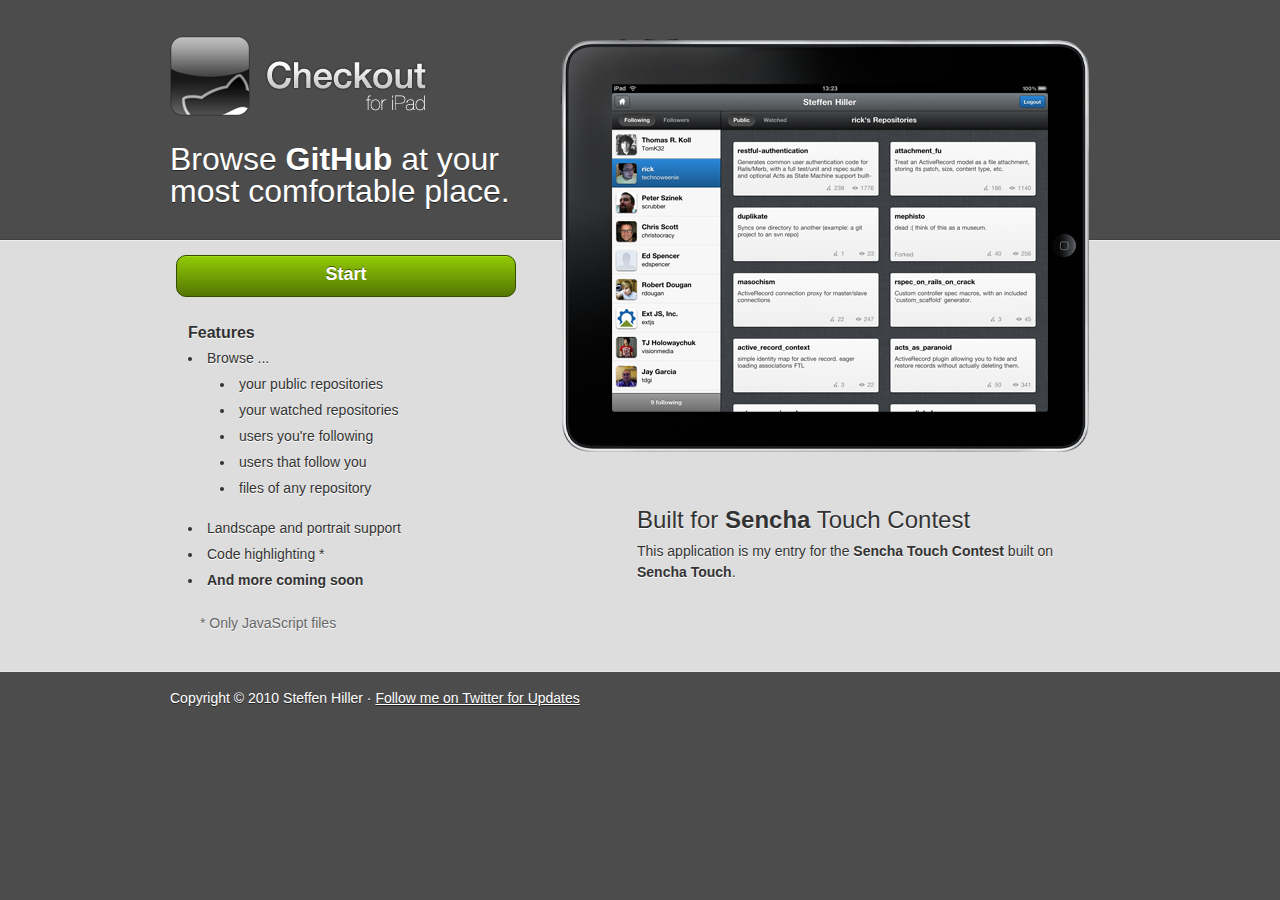
<file: index.html>
<!DOCTYPE html> 
<html> 
<head> 
<meta charset="UTF-8" /> 
<meta name="viewport" content="width=1024" />
<title>Checkout &middot; Browse GitHub on your iPad</title>
<!--[if IE]><script src="http://html5shiv.googlecode.com/svn/trunk/html5.js"></script><style type="text/css">img,h2{behavior:url(http://www.sencha.com/assets/images/iepngfix.htc)}</style><![endif]--> 
<link rel="stylesheet" href="index.css" type="text/css" charset="utf-8">
<script type="text/javascript">
  var _gaq = _gaq || [];
  _gaq.push(['_setAccount', 'UA-1803711-6']);
  _gaq.push(['_trackPageview']);
  (function() {
    var ga = document.createElement('script'); ga.type = 'text/javascript'; ga.async = true;
    ga.src = ('https:' == document.location.protocol ? 'https://ssl' : 'http://www') + '.google-analytics.com/ga.js';
    var s = document.getElementsByTagName('script')[0]; s.parentNode.insertBefore(ga, s);
  })();
</script>
</head> 
<body> 
 
<div id="top"> 
    <div class="cc"> 
        <div id="device"> 
            <a href="/app" id="deviceoverlay" class="textreplace"></a> 
            <div id="builtwithsenchatouch"> 
                <h2>Built for <span>Sencha</span> Touch Contest</h2> 
                <p>This application is my entry for the <a href="http://www.sencha.com/contest/">Sencha Touch Contest</a> built on <a href="http://www.sencha.com/touch/">Sencha Touch</a>.</p> 
            </div> 
        </div> 
        
        <header class="right"> 
            <img src="images/logo.png" alt="Checkout"/>
            <h1>Browse <a href="http://github.com">GitHub</a> at your most comfortable place.</h1> 
        </header> 
    </div> 
</div> 
<div id="below"> 
    <div class="cc"> 
        <div class="right"> 
            <a href="/app" id="instruct"> 
                <span>Start</span> 
            </a> 
            <div id="features"> 
                <ul> 
                  <li class="os"><strong>Features</strong></li>
                  <li>Browse ...</li>
                  <ul class="subpoints">
                    <li>your public repositories</li> 
                    <li>your watched repositories</li>
                    <li>users you're following</li>
                    <li>users that follow you</li>
                    <li>files of any repository</li>
                  </ul>
                  <li>Landscape and portrait support</li>
                  <li>Code highlighting *</li>
                  <li><strong>And more coming soon</strong></li>
                </ul>
                <div class="footnotes">* Only JavaScript files</div>
            </div> 
        </div> 
    </div> 
</div> 
<footer class="cc"> 
    <p id="copyright">Copyright &copy; 2010 Steffen Hiller &middot; <a href="http://twitter.com/steffenhiller">Follow me on Twitter for Updates</a></p> 
</footer> 
 
</div> 
</body> 
</html>
</file>
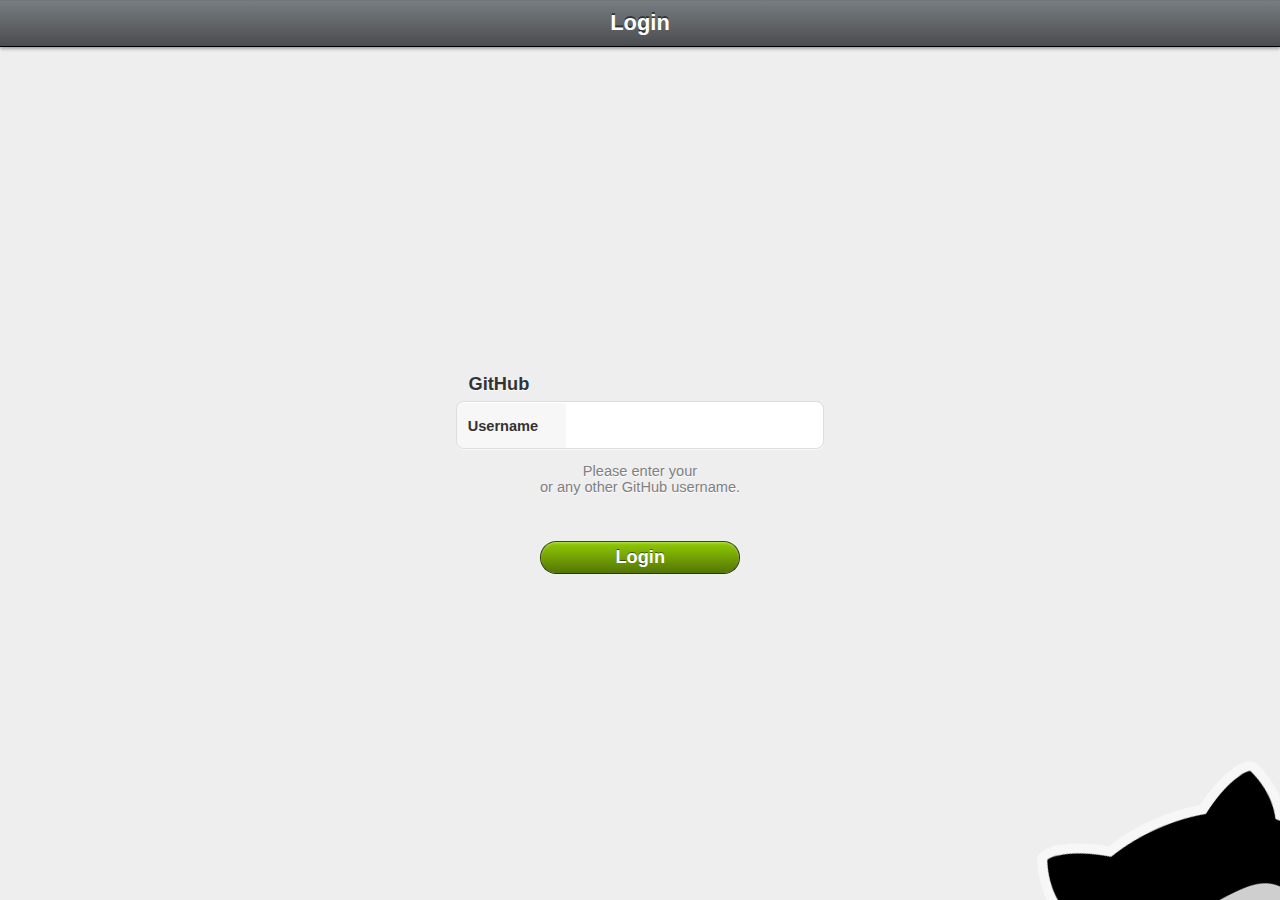
<file: app/index.html>
<!doctype html>
<html>
<head>
  <meta http-equiv="Content-Type" content="text/html; charset=utf-8">
  <meta name="viewport" content="width=device-width, user-scalable=no, initial-scale=1.0, maximum-scale=1.0;" />
  <title></title>
  <link rel="stylesheet" href="css/app.css?version=3" type="text/css">
  <script type="text/javascript" src="app.js?version=3"></script>
  <script type="text/javascript">
    var _gaq = _gaq || [];
    _gaq.push(['_setAccount', 'UA-1803711-6']);
    _gaq.push(['_trackPageview']);
    (function() {
      var ga = document.createElement('script'); ga.type = 'text/javascript'; ga.async = true;
      ga.src = ('https:' == document.location.protocol ? 'https://ssl' : 'http://www') + '.google-analytics.com/ga.js';
      var s = document.getElementsByTagName('script')[0]; s.parentNode.insertBefore(ga, s);
    })();
  </script>
</head>
<body>
</body>
</html>
</file>
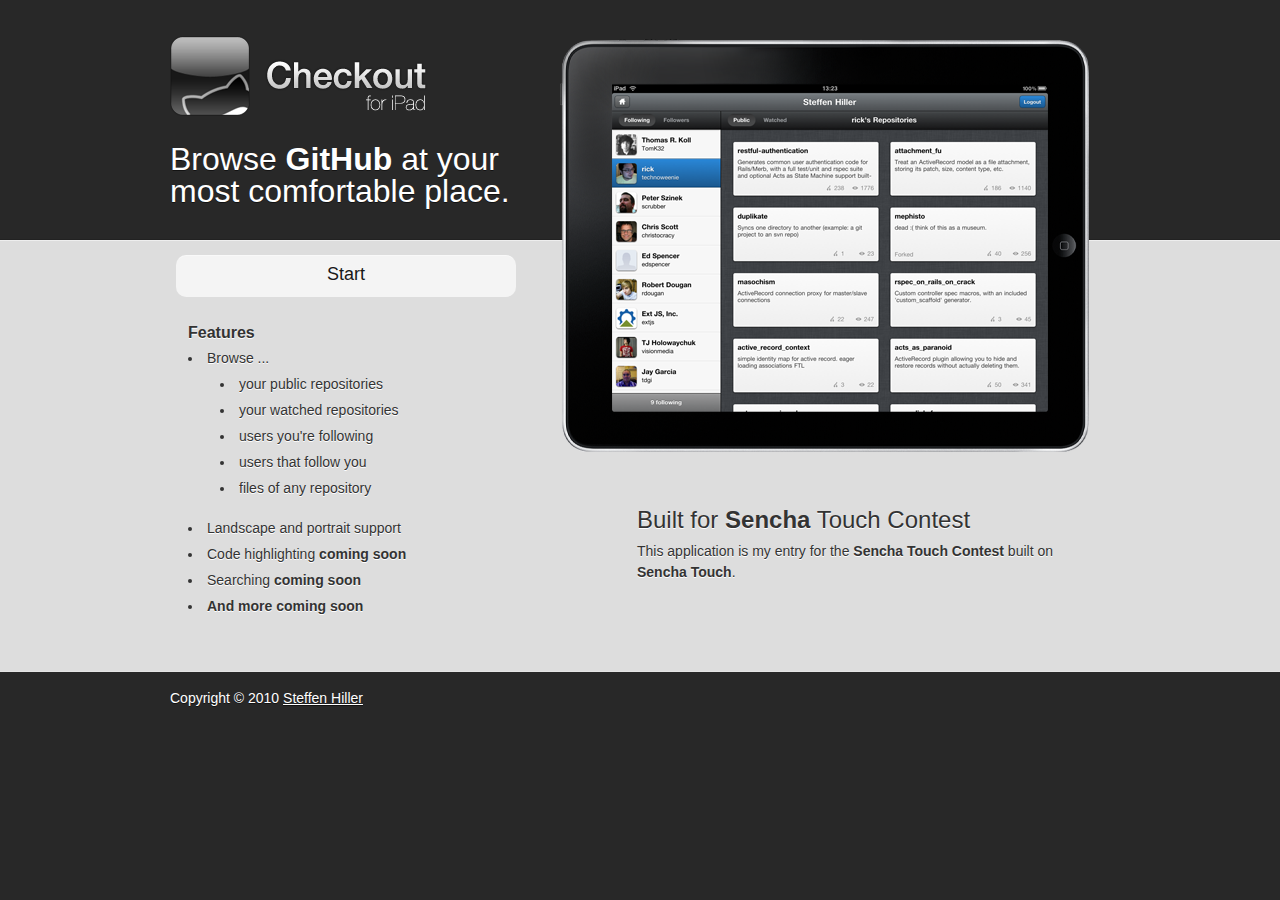
<file: index2.html>
<!DOCTYPE html> 
<html> 
<head> 
<meta charset="UTF-8" /> 
<meta name="viewport" content="width=1024" />
<title>Checkout &middot; Browse GitHub on your iPad</title> 
<link rel="shortcut icon" href="http://www.sencha.com/favicon.ico" /> 
<!--[if IE]><script src="http://html5shiv.googlecode.com/svn/trunk/html5.js"></script><style type="text/css">img,h2{behavior:url(http://www.sencha.com/assets/images/iepngfix.htc)}</style><![endif]--> 
<link rel="stylesheet" href="index2.css" type="text/css" charset="utf-8">
<script type="text/javascript">
  var _gaq = _gaq || [];
  _gaq.push(['_setAccount', 'UA-1803711-6']);
  _gaq.push(['_trackPageview']);
  (function() {
    var ga = document.createElement('script'); ga.type = 'text/javascript'; ga.async = true;
    ga.src = ('https:' == document.location.protocol ? 'https://ssl' : 'http://www') + '.google-analytics.com/ga.js';
    var s = document.getElementsByTagName('script')[0]; s.parentNode.insertBefore(ga, s);
  })();
</script>
</head> 
<body> 
 
<div id="top"> 
    <div class="cc"> 
        <div id="device"> 
            <a href="/app" id="deviceoverlay" class="textreplace">TouchSolitaire &middot; Mobile Web App built with Sencha Touch</a> 
            <div id="builtwithsenchatouch"> 
                <h2>Built for <span>Sencha</span> Touch Contest</h2> 
                <p>This application is my entry for the <a href="http://www.sencha.com/contest/">Sencha Touch Contest</a> built on <a href="http://www.sencha.com/touch/">Sencha Touch</a>.</p> 
            </div> 
        </div> 
        
        <header class="right"> 
            <img src="images/logo.png" alt="Checkout"/>
            <h1>Browse <a href="http://github.com">GitHub</a> at your most comfortable place.</h1> 
        </header> 
    </div> 
</div> 
<div id="below"> 
    <div class="cc"> 
        <div class="right"> 
            <a href="/app" id="instruct"> 
                <span>Start</span> 
            </a> 
            <div id="features"> 
                <ul> 
                  <li class="os"><strong>Features</strong></li>
                  <li>Browse ...</li>
                  <ul class="subpoints">
                    <li>your public repositories</li> 
                    <li>your watched repositories</li>
                    <li>users you're following</li>
                    <li>users that follow you</li>
                    <li>files of any repository</li>
                  </ul>
                  <li>Landscape and portrait support</li>
                  <li>Code highlighting <strong>coming soon</strong></li>
                  <li>Searching <strong>coming soon</strong></li>
                  <li><strong>And more coming soon</strong></li>
                </ul> 
            </div> 
        </div> 
    </div> 
</div> 
<footer class="cc"> 
    <p id="copyright">Copyright &copy; 2010 <a href="http://twitter.com/steffenhiller">Steffen Hiller</a></p> 
</footer> 
 
</div> 
</body> 
</html>
</file>
<file: index.css>
header,footer {
    display: block;
}
 
.textreplace {
    overflow: hidden;
    text-indent: 150%;
    white-space: nowrap;
}
 
body {
    background-color: #4c4c4c;
    color: white;
    font: 200 14px/1.5 Helvetica, Arial, sans-serif;
    margin: 0;
    padding: 0;
    text-shadow: 0 1px 0 rgba(0,0,0,0.55);
    -webkit-font-smoothing: antialiased;
}
 
p {
    margin: 0 0 1em;
}
 
a {
    color: #0464BB;
}
 
a.button {
    background-color: #6C9804;
    background-image: -webkit-gradient(linear, 0% 0, 0% 100%, from(#C2FA3B), color-stop(0.02, #90CA05), to(#547503));
/*    background-color: #999;*/
    -webkit-border-radius: 14px;
    -moz-border-radius:    14px;
    border-radius:         14px;
    border: 1px solid black;
/*    border-color: rgba(255,255,255,0.45) transparent transparent transparent;*/
    color: #fff;
    display: block;
    float: left;
    font-size: 13px;
    font-weight: bold;
    height: 16px;
    line-height: 16px;
    margin: 0 12px 0 0;
    padding: 4px 14px 3px;
    text-decoration: none;
    text-shadow: 0 -1px 0 rgba(0,0,0,0.55);
}
 
a#primary.button {
    background-color: #0464BB;
}
 
a.button:active {
    position: relative;
    top: 1px;
}
 
a#logo {
    display: block;
    height: 81px;
    width: 500px;
}
 
a#logo img {
    border: none;
}
 
div#top {
    border-bottom: 1px solid rgba(0,0,0,0.15);
    padding: 36px 0 0;
}

div#top a {
  color: white;
  text-decoration: none;
  font-weight: bold;
}
 
div#below {
    background-color: #ddd;
    border-top: 1px solid rgba(255,255,255,0.5);
    border-bottom: 1px solid rgba(255,255,255,0.2);
    min-height: 430px;
    color: #333;
    text-shadow: 0 1px 0 white;
}

#device {
  color: #333;
  text-shadow: 0 1px 0 white;
}

div#top #device a {
  color: #333;
  text-shadow: 0 1px 0 white;
  text-decoration: none;
  font-weight: bold;
}
 
footer {
    padding: 16px 0;
}
 
footer a {
    color: white;
}
 
.cc { /* container */
    margin: 0 auto;
    position: relative;
    width: 940px;
}
 
div#device {
    background: url(images/ipad.png?version=2) no-repeat 50% 0;
    padding-top: 422px;
    position: absolute;
    top: 0;
    right: 15px;
    width: 538px;
}
 
#deviceoverlay {
    display: block;
    height: 440px;
    position: absolute;
    top: 0;
    right: 0;
    width: 550px;
    z-index: 99;
}
 
.right {
    margin-left: 0;
    width: 352px;
}
 
a#instruct {
    background-color: #6C9804;
    background-image: -webkit-gradient(linear, 0% 0, 0% 100%, from(#C2FA3B), color-stop(0.02, #90CA05), to(#547503));
/*    background: rgba(255,255,255,0.666);*/
    -webkit-border-radius: 10px;
    -moz-border-radius:    10px;
    border-radius:         10px;
    border: 0.1em solid #374E02;
/*    border-color: rgba(255,255,255,0.45) transparent transparent transparent;*/
    display: block;
    margin: 1em auto;
    text-decoration: none;
    width: 338px;
    color: white;
    text-shadow: rgba(0, 0, 0, 0.496094) 0px -0.08em 0px;
}
 
a#instruct span {
/*    color: #181818;*/
    font-weight: bold;
    display: block;
    font-size: 18px;
/*    font-weight: 500;*/
    line-height: 1.2;
    margin: 0;
    padding: 8px 40px 10px;
    text-align: center;
/*    text-shadow: 0 -1px 0 rgba(255,255,255,0.35);*/
}
 
div#imgblock img {
    -webkit-box-shadow: 0 0 10px rgba(0,0,0,0.55);
    margin-right: 24px;
}
 
div#imgblock img.last {
    margin-right: 0;
}
 
h1,h2,h3,h4,h5,h6 {
    font-weight: 200;
}
 
h1 {
    font: 400 32px/1 "Helvetica Neue", Helvetica, Arial, sans-serif;
    margin: 0;
    padding: 0.67em 0 1em;
}
 
#builtwithsenchatouch {
    padding-left: 80px;
    width: 420px;
}
 
#builtwithsenchatouch h2 {
    background: url(http://www.sencha.com/assets/images/logo-80x90.png) no-repeat 0 50%;
    font-size: 24px;
    margin-left: -80px;
    margin-bottom: 0;
    padding: 1em 0 1em 80px;
}
 
#builtwithsenchatouch h2 + p {
    margin-top: -1.5em;
}
 
h2 span {
    font-weight: bold;
}
 
#features {
    height: 200px;
    margin-bottom: 1em;
    padding: 1em 0 0;
}
 
#features ul,
#features ul li {
    margin: 0;
    padding: 0;
}
 
#features ul {
    list-style: disc;
    list-style-position: inside;
    margin-bottom: 1em;
}
 
#features ul li {
/*    float: left;*/
    height: 26px;
    line-height: 1;
    padding: 0 0 0 2px;
    margin-left: 16px;
/*    width: 168px;*/
}
 
#features ul li.os {
    display: block;
    font-size: 16px;
    font-weight: bold;
/*    padding: 16px 0 0 16px;*/
    width: 152px;
}

#features ul.subpoints {
  margin-left: 32px;
}

#features strong {
  font-weight: bold;
}

.footnotes {
  color: #666;
  margin-left: 30px;
}
</file>
<file: app/css/app.css>
body,div,dl,dt,dd,ul,ol,li,h1,h2,h3,h4,h5,h6,pre,code,form,fieldset,legend,input,textarea,p,blockquote,th,td{margin:0;padding:0;}table{border-collapse:collapse;border-spacing:0;}fieldset,img{border:0;}address,caption,cite,code,dfn,em,strong,th,var{font-style:normal;font-weight:normal;}li{list-style:none;}caption,th{text-align:left;}h1,h2,h3,h4,h5,h6{font-size:100%;font-weight:normal;}q:before,q:after{content:"";}abbr,acronym{border:0;font-variant:normal;}sup{vertical-align:text-top;}sub{vertical-align:text-bottom;}input,textarea,select{font-family:inherit;font-size:inherit;font-weight:inherit;}*:focus{outline:none;}html,body,*{-webkit-box-sizing:border-box;box-sizing:border-box;-webkit-user-select:none;font-family:"Helvetica Neue",HelveticaNeue,"Helvetica-Neue",Helvetica,"BBAlpha Sans",sans-serif;-webkit-text-size-adjust:none;-webkit-touch-callout:none;font-weight:normal;-webkit-tap-highlight-color:rgba(0,0,0,0);-webkit-font-smoothing:antialiased;}.x-ios .x-landscape *{-webkit-text-stroke:1px transparent;}html,body{position:relative;}::-webkit-scrollbar{width:6px;height:6px;}.x-ipad .x-container,.x-ipad .x-panel,.x-ipad .x-toolbar,.x-ipad .x-mask{-webkit-transform:translate3d(0,0,0);}body{font-size:104%;}body.x-android.x-phone{font-size:120%;}body.x-ios.x-phone{font-size:114%;}body.x-desktop{font-size:114%;}input,textarea{-webkit-user-select:text;}.x-hidden-visibility{visibility:hidden!important;}.x-hidden-display,.x-field-slider .x-field-mask,.x-field-toggle .x-field-mask,.x-field-checkbox .x-field-mask,.x-field-radio .x-field-mask,.x-field-hidden{display:none!important;}.x-hidden-offsets{position:absolute!important;left:-10000em;top:-10000em;visibility:hidden;}.x-fullscreen{position:absolute!important;top:0;left:0;}.x-body-stretcher{margin-bottom:200px;}.x-desktop .x-body-stretcher{margin-bottom:0;}.x-android .x-fullscreen{top:2px;}.x-scroller-parent{overflow:hidden!important;}.x-scroller{position:relative;-webkit-transform:translate3d(0px,0px);-webkit-transition-property:-webkit-transform;-webkit-transition-duration:0;}.x-android .x-scroller{-webkit-transform:translate(0px,0px);}.x-draggable{z-index:1;webkit-transform:translate(0px,0px);}.x-scrollbar{position:absolute;z-index:10;-webkit-transition-property:-webkit-transform,opacity;-webkit-border-radius:4px;opacity:0;-webkit-transition-duration:0ms,250ms;}.x-android .x-scrollbar{-webkit-transition-duration:0ms,0ms;}.x-scrollbar-dark{background-color:rgba(0,0,0,0.6);border:1px solid rgba(255,255,255,0.2);}.x-scrollbar-light{background-color:rgba(255,255,255,0.6);border:1px solid rgba(0,0,0,0.2);}.x-scrollbar-vertical{top:0;right:4px;width:4px;-webkit-transform:translate(0px,4px);}.x-scrollbar-horizontal{left:0;bottom:4px;height:4px;-webkit-transform:translate(4px,0px);}.x-mask{position:absolute;top:0;left:0;background-color:rgba(0,0,0,0.5);z-index:8000;}.x-mask.x-mask-transparent{background-color:transparent;}.x-floating{position:absolute!important;z-index:10000!important;top:0;left:0;}.x-dragging{opacity:.7;}.x-panel-list{background-color:#eff3f6;}.x-html{-webkit-user-select:auto;-webkit-touch-callout:inherit;line-height:1.5;color:#333;font-size:.8em;padding:1.2em;}.x-html body{line-height:1.5;font-family:"Helvetica Neue",Arial,Helvetica,sans-serif;color:#333;font-size:75%;}.x-html h1,.x-html h2,.x-html h3,.x-html h4,.x-html h5,.x-html h6{font-weight:normal;color:#222;}.x-html h1 img,.x-html h2 img,.x-html h3 img,.x-html h4 img,.x-html h5 img,.x-html h6 img{margin:0;}.x-html h1{font-size:3em;line-height:1;margin-bottom:.50em;}.x-html h2{font-size:2em;margin-bottom:.75em;}.x-html h3{font-size:1.5em;line-height:1;margin-bottom:1.00em;}.x-html h4{font-size:1.2em;line-height:1.25;margin-bottom:1.25em;}.x-html h5{font-size:1em;font-weight:bold;margin-bottom:1.50em;}.x-html h6{font-size:1em;font-weight:bold;}.x-html p{margin:0 0 1.5em;}.x-html p img.left{display:inline;float:left;margin:1.5em 1.5em 1.5em 0;padding:0;}.x-html p img.right{display:inline;float:right;margin:1.5em 0 1.5em 1.5em;padding:0;}.x-html a{text-decoration:underline;color:#009;}.x-html a:visited{color:#006;}.x-html a:focus{color:black;}.x-html a:hover{color:black;}.x-html a:active{color:#c09;}.x-html blockquote{margin:1.5em;color:#666;font-style:italic;}.x-html strong{font-weight:bold;}.x-html em{font-style:italic;}.x-html dfn{font-style:italic;font-weight:bold;}.x-html sup,.x-html sub{line-height:0;}.x-html abbr,.x-html acronym{border-bottom:1px dotted #666;}.x-html address{margin:0 0 1.5em;font-style:italic;}.x-html del{color:#666;}.x-html pre{margin:1.5em 0;white-space:pre;}.x-html pre,.x-html code,.x-html tt{font:1em "andale mono","lucida console",monospace;line-height:1.5;}.x-html li ul,.x-html li ol{margin:0;}.x-html ul,.x-html ol{margin:0 1.5em 1.5em 0;padding-left:3.333em;}.x-html ul{list-style-type:disc;}.x-html ol{list-style-type:decimal;}.x-html dl{margin:0 0 1.5em 0;}.x-html dl dt{font-weight:bold;}.x-html dd{margin-left:1.5em;}.x-html table{margin-bottom:1.4em;width:100%;}.x-html th{font-weight:bold;}.x-html thead th{background:#c3d9ff;}.x-html th,.x-html td,.x-html caption{padding:4px 10px 4px 5px;}.x-html tr.even td{background:#e5ecf9;}.x-html tfoot{font-style:italic;}.x-html caption{background:#eee;}.x-html .quiet{color:#666;}.x-html .loud{color:#111;}.x-html ul li{list-style-type:circle;}.x-html ol li{list-style-type:decimal;}.x-video{background-color:#000;}.x-sortable .x-dragging{opacity:.5;-webkit-box-shadow:rgba(0,0,0,0.5) 0 0 2em;}.loading-indicator{display:block;text-align:center;padding:1em;text-shadow:rgba(255,255,255,0.25) 0 .08em 0;font-size:1.1em;}.x-fullscreen{background:#161a1d url('[data-uri]');}.x-map{background-color:#edeae2;width:100%;height:100%;}.x-panel,.x-panel-body{position:relative;}.x-panel.x-floating{padding:6px;-webkit-border-radius:8px;-webkit-box-shadow:rgba(0,0,0,0.8) 0 2px 10px;background-image:-webkit-gradient(linear,0% 0,0% 100%,color-stop(0%,#647482),color-stop(2%,#262c31),color-stop(50%,#282f34),color-stop(51%,#21272c),color-stop(100%,#0b0d0f));background-image:linear-gradient(top,#647482 0,#262c31 2%,#282f34 50%,#21272c 51%,#0b0d0f 100%);}.x-panel.x-floating.x-panel-light{background-image:-webkit-gradient(linear,0% 0,0% 100%,color-stop(0%,#d4d9de),color-stop(2%,#8393a0),color-stop(50%,#8695a2),color-stop(51%,#7e8d9b),color-stop(100%,#647482));background-image:linear-gradient(top,#d4d9de 0,#8393a0 2%,#8695a2 50%,#7e8d9b 51%,#647482 100%);}.x-panel.x-floating>.x-panel-body{background-color:#fff;-webkit-border-radius:.2em;border-radius:.2em;}.x-anchor{width:.7em;height:.7em;position:absolute;z-index:1;-webkit-transform-origin:center center;}.x-anchor:before,.x-anchor:after{content:"\00a0";position:absolute;width:1.631em;height:.7em;top:0;left:0;-webkit-box-sizing:border-box;box-sizing:border-box;-webkit-mask:0 0 url('[data-uri]') no-repeat;-webkit-mask-size:1.631em .7em;overflow:hidden;background-image:-webkit-gradient(linear,0% 0,0% 100%,color-stop(0%,#b7c0c8),color-stop(2%,#7e8d9b),color-stop(100%,#54626e));background-image:linear-gradient(top,#b7c0c8 0,#7e8d9b 2%,#54626e 100%);}.x-anchor.x-anchor-bottom{-webkit-transform:rotate(180deg);}.x-anchor.x-anchor-bottom:before,.x-anchor.x-anchor-bottom:after{background-image:-webkit-gradient(linear,0% 0,0% 100%,color-stop(0%,#647482),color-stop(2%,#384148),color-stop(100%,#121517));background-image:linear-gradient(top,#647482 0,#384148 2%,#121517 100%);}.x-anchor.x-anchor-left:before,.x-anchor.x-anchor-left:after,.x-anchor.x-anchor-right:before,.x-anchor.x-anchor-right:after{background-image:-webkit-gradient(linear,0% 0,0% 100%,color-stop(0%,#7e8d9b),color-stop(2%,#4e5a65),color-stop(100%,#282f34));background-image:linear-gradient(top,#7e8d9b 0,#4e5a65 2%,#282f34 100%);}.x-anchor.x-anchor-left{-webkit-transform:rotate(270deg);}.x-anchor.x-anchor-right{-webkit-transform:rotate(90deg);}.x-button{-webkit-background-clip:padding;background-clip:padding-box;-webkit-border-radius:.4em;border-radius:.4em;display:-webkit-box;display:box;-webkit-box-align:center;box-align:center;min-height:1.8em;padding:.3em .6em;position:relative;overflow:hidden;}.x-button,.x-toolbar .x-button{border:.1em solid #999;border-top-color:#a6a6a6;color:black;text-shadow:rgba(255,255,255,0.25) 0 .08em 0;-webkit-box-shadow:inset rgba(255,255,255,0.2) 0 .1em .1em,rgba(255,255,255,0.1) 0 .1em 0;}.x-button.x-button-back:before,.x-button.x-button-forward:before,.x-toolbar .x-button.x-button-back:before,.x-toolbar .x-button.x-button-forward:before{background:#999;}.x-button,.x-button.x-button-back:after,.x-button.x-button-forward:after,.x-toolbar .x-button,.x-toolbar .x-button.x-button-back:after,.x-toolbar .x-button.x-button-forward:after{background-image:-webkit-gradient(linear,0% 0,0% 100%,color-stop(0%,#fff),color-stop(2%,#e6e6e6),color-stop(100%,#bababa));background-image:linear-gradient(top,#fff 0,#e6e6e6 2%,#bababa 100%);}.x-button img.x-icon-mask,.x-toolbar .x-button img.x-icon-mask{background-image:-webkit-gradient(linear,0% 0,0% 100%,color-stop(0%,#666),color-stop(2%,#1f1f1f),color-stop(50%,#212121),color-stop(51%,#1a1a1a),color-stop(100%,#000));background-image:linear-gradient(top,#666 0,#1f1f1f 2%,#212121 50%,#1a1a1a 51%,#000 100%);}.x-button.x-button-pressed,.x-button.x-button-active,.x-toolbar .x-button.x-button-pressed,.x-toolbar .x-button.x-button-active{-webkit-box-shadow:inset #aaa1a1 0 0 .1em,rgba(255,255,255,0.1) 0 .1em 0;}.x-button.x-button-pressed,.x-button.x-button-pressed:after,.x-button.x-button-active,.x-button.x-button-active:after,.x-toolbar .x-button.x-button-pressed,.x-toolbar .x-button.x-button-pressed:after,.x-toolbar .x-button.x-button-active,.x-toolbar .x-button.x-button-active:after{background-image:-webkit-gradient(linear,0% 0,0% 100%,color-stop(0%,#a1a1a1),color-stop(10%,#adadad),color-stop(65%,#bababa),color-stop(100%,#bbb));background-image:linear-gradient(top,#a1a1a1 0,#adadad 10%,#bababa 65%,#bbb 100%);}.x-button img{width:2.1em;height:2.1em;background-repeat:no-repeat;background-position:center;display:block;}.x-button img.x-icon-mask{width:1.3em;height:1.3em;}.x-button.x-item-disabled .x-button-label,.x-button.x-item-disabled .x-hasbadge .x-badge,.x-hasbadge .x-button.x-item-disabled .x-badge,.x-button.x-item-disabled img{opacity:.5;}.x-button-round,.x-button.x-button-action-round,.x-button.x-button-confirm-round,.x-button.x-button-decline-round{-webkit-border-radius:.9em;border-radius:.9em;padding:.1em .9em;}.x-button-small,.x-button.x-button-action-small,.x-button.x-button-confirm-small,.x-button.x-button-decline-small,.x-toolbar .x-button-small,.x-toolbar .x-button.x-button-action-small,.x-toolbar .x-button.x-button-confirm-small,.x-toolbar .x-button.x-button-decline-small{-webkit-border-radius:.3em;border-radius:.3em;padding:.2em .4em;min-height:0;}.x-button-small .x-button-label,.x-button.x-button-action-small .x-button-label,.x-button.x-button-confirm-small .x-button-label,.x-button.x-button-decline-small .x-button-label,.x-button-small .x-hasbadge .x-badge,.x-hasbadge .x-button-small .x-badge,.x-button.x-button-action-small .x-hasbadge .x-badge,.x-hasbadge .x-button.x-button-action-small .x-badge,.x-button.x-button-confirm-small .x-hasbadge .x-badge,.x-hasbadge .x-button.x-button-confirm-small .x-badge,.x-button.x-button-decline-small .x-hasbadge .x-badge,.x-hasbadge .x-button.x-button-decline-small .x-badge,.x-toolbar .x-button-small .x-button-label,.x-toolbar .x-button.x-button-action-small .x-button-label,.x-toolbar .x-button.x-button-confirm-small .x-button-label,.x-toolbar .x-button.x-button-decline-small .x-button-label,.x-toolbar .x-button-small .x-hasbadge .x-badge,.x-hasbadge .x-toolbar .x-button-small .x-badge,.x-toolbar .x-button.x-button-action-small .x-hasbadge .x-badge,.x-hasbadge .x-toolbar .x-button.x-button-action-small .x-badge,.x-toolbar .x-button.x-button-confirm-small .x-hasbadge .x-badge,.x-hasbadge .x-toolbar .x-button.x-button-confirm-small .x-badge,.x-toolbar .x-button.x-button-decline-small .x-hasbadge .x-badge,.x-hasbadge .x-toolbar .x-button.x-button-decline-small .x-badge{font-size:.6em;}.x-button-small img,.x-button.x-button-action-small img,.x-button.x-button-confirm-small img,.x-button.x-button-decline-small img,.x-toolbar .x-button-small img,.x-toolbar .x-button.x-button-action-small img,.x-toolbar .x-button.x-button-confirm-small img,.x-toolbar .x-button.x-button-decline-small img{width:.75em;height:.75em;}.x-iconalign-left,.x-icon-align-right{-webkit-box-orient:horizontal;box-orient:horizontal;-webkit-box-direction:reverse;box-direction:reverse;}.x-iconalign-top,.x-iconalign-bottom{-webkit-box-orient:vertical;box-orient:vertical;}.x-iconalign-bottom,.x-iconalign-right{-webkit-box-direction:normal;box-direction:normal;}.x-iconalign-left,.x-iconalign-top{-webkit-box-direction:reverse;box-direction:reverse;}.x-iconalign-left .x-button-label,.x-iconalign-left .x-hasbadge .x-badge,.x-hasbadge .x-iconalign-left .x-badge{margin-left:.3em;}.x-iconalign-right .x-button-label,.x-iconalign-right .x-hasbadge .x-badge,.x-hasbadge .x-iconalign-right .x-badge{margin-right:.3em;}.x-button-label,.x-hasbadge .x-badge{-webkit-box-flex:1;box-flex:1;display:block;-webkit-box-align:center;box-align:center;white-space:nowrap;text-overflow:ellipsis;text-align:center;font-weight:bold;line-height:1.2em;display:block;overflow:hidden;}.x-toolbar .x-button{margin:0 .2em;padding:.3em .6em;}.x-toolbar .x-button .x-button-label,.x-toolbar .x-button .x-hasbadge .x-badge,.x-hasbadge .x-toolbar .x-button .x-badge{font-size:.7em;}.x-button-forward,.x-button-back{position:relative;overflow:visible;height:1.8em;}.x-button-forward:before,.x-button-forward:after,.x-button-back:before,.x-button-back:after{content:"\00a0";position:absolute;width:.773em;height:1.8em;top:-0.1em;left:auto;-webkit-box-sizing:border-box;box-sizing:border-box;-webkit-mask:.16em 0 url('[data-uri]') no-repeat;-webkit-mask-size:.773em 1.8em;overflow:hidden;}.x-button-back,.x-toolbar .x-button-back{margin-left:.903em;padding-left:.4em;}.x-button-back:before,.x-toolbar .x-button-back:before{left:-0.703em;background:rgba(0,0,0,0.8);}.x-button-back:after,.x-toolbar .x-button-back:after{left:-0.643em;}.x-button-forward,.x-toolbar .x-button-forward{margin-right:.843em;padding-right:.4em;}.x-button-forward:before,.x-toolbar .x-button-forward:before{-webkit-transform:rotateY(180deg);right:-0.703em;}.x-button-forward:after,.x-toolbar .x-button-forward:after{-webkit-transform:rotateY(180deg);right:-0.643em;}.x-button.x-button-plain,.x-toolbar .x-button.x-button-plain{background:none;border:0 none;-webkit-box-shadow:none;box-shadow:none;-webkit-border-radius:none;border-radius:none;min-height:0;text-shadow:none;height:auto;line-height:auto;margin:-1.5em -0.5em;padding:1.3em 1em;height:1.8em;}.x-button.x-button-plain>*,.x-toolbar .x-button.x-button-plain>*{overflow:visible;margin-top:-0.75em;}.x-button.x-button-plain img,.x-toolbar .x-button.x-button-plain img{width:1.5em;height:1.5em;}.x-button.x-button-plain.x-button-pressed,.x-toolbar .x-button.x-button-plain.x-button-pressed{background:none;-webkit-box-shadow:none;}.x-button.x-button-plain.x-button-pressed.x-button-pressed,.x-toolbar .x-button.x-button-plain.x-button-pressed.x-button-pressed{background-image:-webkit-gradient(radial,50% 50%,0,50% 50%,24,color-stop(0%,rgba(213,231,247,0.7)),color-stop(100%,rgba(213,231,247,0)));background-image:radial-gradient(center center,circle,rgba(213,231,247,0.7) 0,rgba(213,231,247,0) 24px);}.x-button.x-button-plain.x-button-pressed.x-button-pressed img,.x-toolbar .x-button.x-button-plain.x-button-pressed.x-button-pressed img{background-image:-webkit-gradient(linear,0% 0,0% 100%,color-stop(0%,#d4d9de),color-stop(10%,#e2e6e9),color-stop(65%,#f1f3f4),color-stop(100%,#f2f4f5));background-image:linear-gradient(top,#d4d9de 0,#e2e6e9 10%,#f1f3f4 65%,#f2f4f5 100%);}.x-segmentedbutton .x-button{-webkit-border-radius:0;border-radius:0;margin:0;}.x-segmentedbutton .x-button:first-child{-webkit-border-top-left-radius:.4em;border-top-left-radius:.4em;-webkit-border-bottom-left-radius:.4em;border-bottom-left-radius:.4em;}.x-segmentedbutton .x-button:last-child{-webkit-border-top-right-radius:.4em;border-top-right-radius:.4em;-webkit-border-bottom-right-radius:.4em;border-bottom-right-radius:.4em;}.x-segmentedbutton .x-button:not(:first-child){border-left:0;}.x-disclosure{-webkit-mask-box-image:url('[data-uri]');background-image:-webkit-gradient(linear,0% 0,0% 100%,color-stop(0%,#77b7ee),color-stop(2%,#1c86e3),color-stop(100%,#135996));background-image:linear-gradient(top,#77b7ee 0,#1c86e3 2%,#135996 100%);width:30px;height:30px;}.x-hasbadge{overflow:visible;}.x-hasbadge .x-badge{-webkit-border-radius:1em;border-radius:1em;-webkit-background-clip:padding;background-clip:padding-box;padding:.15em .25em;z-index:30;text-shadow:rgba(0,0,0,0.5) 0 -0.08em 0;-webkit-box-shadow:#000 0 .1em .2em;overflow:hidden;color:#fff;border:2px solid #fff;position:absolute;width:auto;min-width:2em;height:2em;line-height:1.2em;font-size:.6em;top:-0.15em;right:0;max-width:100%;background-image:-webkit-gradient(linear,0% 0,0% 100%,color-stop(0%,#f66),color-stop(2%,#d60000),color-stop(50%,#db0000),color-stop(51%,#c00),color-stop(100%,#900));background-image:linear-gradient(top,#f66 0,#d60000 2%,#db0000 50%,#c00 51%,#900 100%);display:inline-block;}.x-button img.x-icon-mask.action{-webkit-mask-box-image:url('[data-uri]');}.x-button img.x-icon-mask.add{-webkit-mask-box-image:url('[data-uri]');}.x-button img.x-icon-mask.arrow_down{-webkit-mask-box-image:url('[data-uri]');}.x-button img.x-icon-mask.arrow_left{-webkit-mask-box-image:url('[data-uri]');}.x-button img.x-icon-mask.arrow_right{-webkit-mask-box-image:url('[data-uri]');}.x-button img.x-icon-mask.arrow_up{-webkit-mask-box-image:url('[data-uri]');}.x-button img.x-icon-mask.compose{-webkit-mask-box-image:url('[data-uri]');}.x-button img.x-icon-mask.delete{-webkit-mask-box-image:url('[data-uri]');}.x-button img.x-icon-mask.organize{-webkit-mask-box-image:url('[data-uri]');}.x-button img.x-icon-mask.refresh{-webkit-mask-box-image:url('[data-uri]');}.x-button img.x-icon-mask.reply{-webkit-mask-box-image:url('[data-uri]');}.x-button img.x-icon-mask.search{-webkit-mask-box-image:url('[data-uri]');}.x-button img.x-icon-mask.settings{-webkit-mask-box-image:url('[data-uri]');}.x-button img.x-icon-mask.star{-webkit-mask-box-image:url('[data-uri]');}.x-button img.x-icon-mask.trash{-webkit-mask-box-image:url('[data-uri]');}.x-button img.x-icon-mask.maps{-webkit-mask-box-image:url('[data-uri]');}.x-button img.x-icon-mask.locate{-webkit-mask-box-image:url('[data-uri]');}.x-button img.x-icon-mask.home{-webkit-mask-box-image:url('[data-uri]');}.x-button.x-button-action,.x-toolbar .x-button.x-button-action,.x-button.x-button-action-round,.x-toolbar .x-button.x-button-action-round,.x-button.x-button-action-small,.x-toolbar .x-button.x-button-action-small{border:.1em solid #103656;border-top-color:#14436c;color:white;text-shadow:rgba(0,0,0,0.5) 0 -0.08em 0;-webkit-box-shadow:inset rgba(255,255,255,0.2) 0 .1em .1em,rgba(255,255,255,0.1) 0 .1em 0;}.x-button.x-button-action.x-button-back:before,.x-button.x-button-action.x-button-forward:before,.x-toolbar .x-button.x-button-action.x-button-back:before,.x-toolbar .x-button.x-button-action.x-button-forward:before,.x-button.x-button-action-round.x-button-back:before,.x-button.x-button-action-round.x-button-forward:before,.x-toolbar .x-button.x-button-action-round.x-button-back:before,.x-toolbar .x-button.x-button-action-round.x-button-forward:before,.x-button.x-button-action-small.x-button-back:before,.x-button.x-button-action-small.x-button-forward:before,.x-toolbar .x-button.x-button-action-small.x-button-back:before,.x-toolbar .x-button.x-button-action-small.x-button-forward:before{background:#103656;}.x-button.x-button-action,.x-button.x-button-action.x-button-back:after,.x-button.x-button-action.x-button-forward:after,.x-toolbar .x-button.x-button-action,.x-toolbar .x-button.x-button-action.x-button-back:after,.x-toolbar .x-button.x-button-action.x-button-forward:after,.x-button.x-button-action-round,.x-button.x-button-action-round.x-button-back:after,.x-button.x-button-action-round.x-button-forward:after,.x-toolbar .x-button.x-button-action-round,.x-toolbar .x-button.x-button-action-round.x-button-back:after,.x-toolbar .x-button.x-button-action-round.x-button-forward:after,.x-button.x-button-action-small,.x-button.x-button-action-small.x-button-back:after,.x-button.x-button-action-small.x-button-forward:after,.x-toolbar .x-button.x-button-action-small,.x-toolbar .x-button.x-button-action-small.x-button-back:after,.x-toolbar .x-button.x-button-action-small.x-button-forward:after{background-image:-webkit-gradient(linear,0% 0,0% 100%,color-stop(0%,#7fb6e7),color-stop(2%,#2986d6),color-stop(100%,#1b588e));background-image:linear-gradient(top,#7fb6e7 0,#2986d6 2%,#1b588e 100%);}.x-button.x-button-action img.x-icon-mask,.x-toolbar .x-button.x-button-action img.x-icon-mask,.x-button.x-button-action-round img.x-icon-mask,.x-toolbar .x-button.x-button-action-round img.x-icon-mask,.x-button.x-button-action-small img.x-icon-mask,.x-toolbar .x-button.x-button-action-small img.x-icon-mask{background-image:-webkit-gradient(linear,0% 0,0% 100%,color-stop(0%,#fff),color-stop(2%,#fff),color-stop(50%,#fff),color-stop(51%,#fff),color-stop(100%,#fff));background-image:linear-gradient(top,#fff 0,#fff 2%,#fff 50%,#fff 51%,#fff 100%);}.x-button.x-button-action.x-button-pressed,.x-button.x-button-action.x-button-active,.x-toolbar .x-button.x-button-action.x-button-pressed,.x-toolbar .x-button.x-button-action.x-button-active,.x-button.x-button-action-round.x-button-pressed,.x-button.x-button-action-round.x-button-active,.x-toolbar .x-button.x-button-action-round.x-button-pressed,.x-toolbar .x-button.x-button-action-round.x-button-active,.x-button.x-button-action-small.x-button-pressed,.x-button.x-button-action-small.x-button-active,.x-toolbar .x-button.x-button-action-small.x-button-pressed,.x-toolbar .x-button.x-button-action-small.x-button-active{-webkit-box-shadow:inset #11436f 0 0 .1em,rgba(255,255,255,0.1) 0 .1em 0;}.x-button.x-button-action.x-button-pressed,.x-button.x-button-action.x-button-pressed:after,.x-button.x-button-action.x-button-active,.x-button.x-button-action.x-button-active:after,.x-toolbar .x-button.x-button-action.x-button-pressed,.x-toolbar .x-button.x-button-action.x-button-pressed:after,.x-toolbar .x-button.x-button-action.x-button-active,.x-toolbar .x-button.x-button-action.x-button-active:after,.x-button.x-button-action-round.x-button-pressed,.x-button.x-button-action-round.x-button-pressed:after,.x-button.x-button-action-round.x-button-active,.x-button.x-button-action-round.x-button-active:after,.x-toolbar .x-button.x-button-action-round.x-button-pressed,.x-toolbar .x-button.x-button-action-round.x-button-pressed:after,.x-toolbar .x-button.x-button-action-round.x-button-active,.x-toolbar .x-button.x-button-action-round.x-button-active:after,.x-button.x-button-action-small.x-button-pressed,.x-button.x-button-action-small.x-button-pressed:after,.x-button.x-button-action-small.x-button-active,.x-button.x-button-action-small.x-button-active:after,.x-toolbar .x-button.x-button-action-small.x-button-pressed,.x-toolbar .x-button.x-button-action-small.x-button-pressed:after,.x-toolbar .x-button.x-button-action-small.x-button-active,.x-toolbar .x-button.x-button-action-small.x-button-active:after{background-image:-webkit-gradient(linear,0% 0,0% 100%,color-stop(0%,#133e63),color-stop(10%,#174b78),color-stop(65%,#1b588e),color-stop(100%,#1b5a90));background-image:linear-gradient(top,#133e63 0,#174b78 10%,#1b588e 65%,#1b5a90 100%);}.x-button.x-button-confirm,.x-toolbar .x-button.x-button-confirm,.x-button.x-button-confirm-round,.x-toolbar .x-button.x-button-confirm-round,.x-button.x-button-confirm-small,.x-toolbar .x-button.x-button-confirm-small{border:.1em solid #263501;border-top-color:#374e02;color:white;text-shadow:rgba(0,0,0,0.5) 0 -0.08em 0;-webkit-box-shadow:inset rgba(255,255,255,0.2) 0 .1em .1em,rgba(255,255,255,0.1) 0 .1em 0;}.x-button.x-button-confirm.x-button-back:before,.x-button.x-button-confirm.x-button-forward:before,.x-toolbar .x-button.x-button-confirm.x-button-back:before,.x-toolbar .x-button.x-button-confirm.x-button-forward:before,.x-button.x-button-confirm-round.x-button-back:before,.x-button.x-button-confirm-round.x-button-forward:before,.x-toolbar .x-button.x-button-confirm-round.x-button-back:before,.x-toolbar .x-button.x-button-confirm-round.x-button-forward:before,.x-button.x-button-confirm-small.x-button-back:before,.x-button.x-button-confirm-small.x-button-forward:before,.x-toolbar .x-button.x-button-confirm-small.x-button-back:before,.x-toolbar .x-button.x-button-confirm-small.x-button-forward:before{background:#263501;}.x-button.x-button-confirm,.x-button.x-button-confirm.x-button-back:after,.x-button.x-button-confirm.x-button-forward:after,.x-toolbar .x-button.x-button-confirm,.x-toolbar .x-button.x-button-confirm.x-button-back:after,.x-toolbar .x-button.x-button-confirm.x-button-forward:after,.x-button.x-button-confirm-round,.x-button.x-button-confirm-round.x-button-back:after,.x-button.x-button-confirm-round.x-button-forward:after,.x-toolbar .x-button.x-button-confirm-round,.x-toolbar .x-button.x-button-confirm-round.x-button-back:after,.x-toolbar .x-button.x-button-confirm-round.x-button-forward:after,.x-button.x-button-confirm-small,.x-button.x-button-confirm-small.x-button-back:after,.x-button.x-button-confirm-small.x-button-forward:after,.x-toolbar .x-button.x-button-confirm-small,.x-toolbar .x-button.x-button-confirm-small.x-button-back:after,.x-toolbar .x-button.x-button-confirm-small.x-button-forward:after{background-image:-webkit-gradient(linear,0% 0,0% 100%,color-stop(0%,#c2fa3b),color-stop(2%,#90ca05),color-stop(100%,#547503));background-image:linear-gradient(top,#c2fa3b 0,#90ca05 2%,#547503 100%);}.x-button.x-button-confirm img.x-icon-mask,.x-toolbar .x-button.x-button-confirm img.x-icon-mask,.x-button.x-button-confirm-round img.x-icon-mask,.x-toolbar .x-button.x-button-confirm-round img.x-icon-mask,.x-button.x-button-confirm-small img.x-icon-mask,.x-toolbar .x-button.x-button-confirm-small img.x-icon-mask{background-image:-webkit-gradient(linear,0% 0,0% 100%,color-stop(0%,#fff),color-stop(2%,#fff),color-stop(50%,#fff),color-stop(51%,#fff),color-stop(100%,#fff));background-image:linear-gradient(top,#fff 0,#fff 2%,#fff 50%,#fff 51%,#fff 100%);}.x-button.x-button-confirm.x-button-pressed,.x-button.x-button-confirm.x-button-active,.x-toolbar .x-button.x-button-confirm.x-button-pressed,.x-toolbar .x-button.x-button-confirm.x-button-active,.x-button.x-button-confirm-round.x-button-pressed,.x-button.x-button-confirm-round.x-button-active,.x-toolbar .x-button.x-button-confirm-round.x-button-pressed,.x-toolbar .x-button.x-button-confirm-round.x-button-active,.x-button.x-button-confirm-small.x-button-pressed,.x-button.x-button-confirm-small.x-button-active,.x-toolbar .x-button.x-button-confirm-small.x-button-pressed,.x-toolbar .x-button.x-button-confirm-small.x-button-active{-webkit-box-shadow:inset #384f00 0 0 .1em,rgba(255,255,255,0.1) 0 .1em 0;}.x-button.x-button-confirm.x-button-pressed,.x-button.x-button-confirm.x-button-pressed:after,.x-button.x-button-confirm.x-button-active,.x-button.x-button-confirm.x-button-active:after,.x-toolbar .x-button.x-button-confirm.x-button-pressed,.x-toolbar .x-button.x-button-confirm.x-button-pressed:after,.x-toolbar .x-button.x-button-confirm.x-button-active,.x-toolbar .x-button.x-button-confirm.x-button-active:after,.x-button.x-button-confirm-round.x-button-pressed,.x-button.x-button-confirm-round.x-button-pressed:after,.x-button.x-button-confirm-round.x-button-active,.x-button.x-button-confirm-round.x-button-active:after,.x-toolbar .x-button.x-button-confirm-round.x-button-pressed,.x-toolbar .x-button.x-button-confirm-round.x-button-pressed:after,.x-toolbar .x-button.x-button-confirm-round.x-button-active,.x-toolbar .x-button.x-button-confirm-round.x-button-active:after,.x-button.x-button-confirm-small.x-button-pressed,.x-button.x-button-confirm-small.x-button-pressed:after,.x-button.x-button-confirm-small.x-button-active,.x-button.x-button-confirm-small.x-button-active:after,.x-toolbar .x-button.x-button-confirm-small.x-button-pressed,.x-toolbar .x-button.x-button-confirm-small.x-button-pressed:after,.x-toolbar .x-button.x-button-confirm-small.x-button-active,.x-toolbar .x-button.x-button-confirm-small.x-button-active:after{background-image:-webkit-gradient(linear,0% 0,0% 100%,color-stop(0%,#304402),color-stop(10%,#425c02),color-stop(65%,#547503),color-stop(100%,#557803));background-image:linear-gradient(top,#304402 0,#425c02 10%,#547503 65%,#557803 100%);}.x-button.x-button-decline,.x-toolbar .x-button.x-button-decline,.x-button.x-button-decline-round,.x-toolbar .x-button.x-button-decline-round,.x-button.x-button-decline-small,.x-toolbar .x-button.x-button-decline-small{border:.1em solid #630303;border-top-color:#7c0303;color:white;text-shadow:rgba(0,0,0,0.5) 0 -0.08em 0;-webkit-box-shadow:inset rgba(255,255,255,0.2) 0 .1em .1em,rgba(255,255,255,0.1) 0 .1em 0;}.x-button.x-button-decline.x-button-back:before,.x-button.x-button-decline.x-button-forward:before,.x-toolbar .x-button.x-button-decline.x-button-back:before,.x-toolbar .x-button.x-button-decline.x-button-forward:before,.x-button.x-button-decline-round.x-button-back:before,.x-button.x-button-decline-round.x-button-forward:before,.x-toolbar .x-button.x-button-decline-round.x-button-back:before,.x-toolbar .x-button.x-button-decline-round.x-button-forward:before,.x-button.x-button-decline-small.x-button-back:before,.x-button.x-button-decline-small.x-button-forward:before,.x-toolbar .x-button.x-button-decline-small.x-button-back:before,.x-toolbar .x-button.x-button-decline-small.x-button-forward:before{background:#630303;}.x-button.x-button-decline,.x-button.x-button-decline.x-button-back:after,.x-button.x-button-decline.x-button-forward:after,.x-toolbar .x-button.x-button-decline,.x-toolbar .x-button.x-button-decline.x-button-back:after,.x-toolbar .x-button.x-button-decline.x-button-forward:after,.x-button.x-button-decline-round,.x-button.x-button-decline-round.x-button-back:after,.x-button.x-button-decline-round.x-button-forward:after,.x-toolbar .x-button.x-button-decline-round,.x-toolbar .x-button.x-button-decline-round.x-button-back:after,.x-toolbar .x-button.x-button-decline-round.x-button-forward:after,.x-button.x-button-decline-small,.x-button.x-button-decline-small.x-button-back:after,.x-button.x-button-decline-small.x-button-forward:after,.x-toolbar .x-button.x-button-decline-small,.x-toolbar .x-button.x-button-decline-small.x-button-back:after,.x-toolbar .x-button.x-button-decline-small.x-button-forward:after{background-image:-webkit-gradient(linear,0% 0,0% 100%,color-stop(0%,#fb6a6a),color-stop(2%,#f90606),color-stop(100%,#a40404));background-image:linear-gradient(top,#fb6a6a 0,#f90606 2%,#a40404 100%);}.x-button.x-button-decline img.x-icon-mask,.x-toolbar .x-button.x-button-decline img.x-icon-mask,.x-button.x-button-decline-round img.x-icon-mask,.x-toolbar .x-button.x-button-decline-round img.x-icon-mask,.x-button.x-button-decline-small img.x-icon-mask,.x-toolbar .x-button.x-button-decline-small img.x-icon-mask{background-image:-webkit-gradient(linear,0% 0,0% 100%,color-stop(0%,#fff),color-stop(2%,#fff),color-stop(50%,#fff),color-stop(51%,#fff),color-stop(100%,#fff));background-image:linear-gradient(top,#fff 0,#fff 2%,#fff 50%,#fff 51%,#fff 100%);}.x-button.x-button-decline.x-button-pressed,.x-button.x-button-decline.x-button-active,.x-toolbar .x-button.x-button-decline.x-button-pressed,.x-toolbar .x-button.x-button-decline.x-button-active,.x-button.x-button-decline-round.x-button-pressed,.x-button.x-button-decline-round.x-button-active,.x-toolbar .x-button.x-button-decline-round.x-button-pressed,.x-toolbar .x-button.x-button-decline-round.x-button-active,.x-button.x-button-decline-small.x-button-pressed,.x-button.x-button-decline-small.x-button-active,.x-toolbar .x-button.x-button-decline-small.x-button-pressed,.x-toolbar .x-button.x-button-decline-small.x-button-active{-webkit-box-shadow:inset maroon 0 0 .1em,rgba(255,255,255,0.1) 0 .1em 0;}.x-button.x-button-decline.x-button-pressed,.x-button.x-button-decline.x-button-pressed:after,.x-button.x-button-decline.x-button-active,.x-button.x-button-decline.x-button-active:after,.x-toolbar .x-button.x-button-decline.x-button-pressed,.x-toolbar .x-button.x-button-decline.x-button-pressed:after,.x-toolbar .x-button.x-button-decline.x-button-active,.x-toolbar .x-button.x-button-decline.x-button-active:after,.x-button.x-button-decline-round.x-button-pressed,.x-button.x-button-decline-round.x-button-pressed:after,.x-button.x-button-decline-round.x-button-active,.x-button.x-button-decline-round.x-button-active:after,.x-toolbar .x-button.x-button-decline-round.x-button-pressed,.x-toolbar .x-button.x-button-decline-round.x-button-pressed:after,.x-toolbar .x-button.x-button-decline-round.x-button-active,.x-toolbar .x-button.x-button-decline-round.x-button-active:after,.x-button.x-button-decline-small.x-button-pressed,.x-button.x-button-decline-small.x-button-pressed:after,.x-button.x-button-decline-small.x-button-active,.x-button.x-button-decline-small.x-button-active:after,.x-toolbar .x-button.x-button-decline-small.x-button-pressed,.x-toolbar .x-button.x-button-decline-small.x-button-pressed:after,.x-toolbar .x-button.x-button-decline-small.x-button-active,.x-toolbar .x-button.x-button-decline-small.x-button-active:after{background-image:-webkit-gradient(linear,0% 0,0% 100%,color-stop(0%,#720303),color-stop(10%,#8b0404),color-stop(65%,#a40404),color-stop(100%,#a70404));background-image:linear-gradient(top,#720303 0,#8b0404 10%,#a40404 65%,#a70404 100%);}.x-sheet{padding:.7em;border-top:1px solid #21272c;background-image:-webkit-gradient(linear,0% 0,0% 100%,color-stop(0%,rgba(78,90,101,0.9)),color-stop(2%,rgba(45,52,58,0.9)),color-stop(30%,rgba(29,34,38,0.9)),color-stop(65%,rgba(11,13,15,0.9)),color-stop(100%,rgba(0,0,0,0.9)));background-image:linear-gradient(top,rgba(78,90,101,0.9) 0,rgba(45,52,58,0.9) 2%,rgba(29,34,38,0.9) 30%,rgba(11,13,15,0.9) 65%,rgba(0,0,0,0.9) 100%);}.x-sheet .x-sheet-body .x-button{margin-bottom:.5em;}.x-sheet-body{position:relative;}.x-sheet.x-picker{padding:0;}.x-sheet.x-picker>.x-sheet-body{position:relative;background-color:#fff;-webkit-border-radius:.4em;border-radius:.4em;-webkit-background-clip:padding;background-clip:padding-box;overflow:hidden;margin:.7em;}.x-sheet.x-picker>.x-sheet-body:before,.x-sheet.x-picker>.x-sheet-body:after{z-index:1;content:"\00a0";position:absolute;width:100%;height:30%;top:0;left:0;-webkit-box-sizing:border-box;box-sizing:border-box;}.x-sheet.x-picker>.x-sheet-body:before{top:auto;-webkit-border-bottom-left-radius:.4em;border-bottom-left-radius:.4em;-webkit-border-bottom-right-radius:.4em;border-bottom-right-radius:.4em;bottom:0;background-image:-webkit-gradient(linear,0% 0,0% 100%,color-stop(0%,#fff),color-stop(100%,#bbb));background-image:linear-gradient(top,#fff 0,#bbb 100%);}.x-sheet.x-picker>.x-sheet-body:after{-webkit-border-top-left-radius:.4em;border-top-left-radius:.4em;-webkit-border-top-right-radius:.4em;border-top-right-radius:.4em;background-image:-webkit-gradient(linear,0% 0,0% 100%,color-stop(0%,#bbb),color-stop(100%,#fff));background-image:linear-gradient(top,#bbb 0,#fff 100%);}.x-picker-mask{width:100%;height:100%;position:absolute;top:0;left:0;z-index:3;display:-webkit-box;display:box;-webkit-box-align:stretch;box-align:stretch;-webkit-box-orient:vertical;box-orient:vertical;-webkit-box-pack:center;box-pack:center;pointer-events:none;}.x-picker-bar{border-top:.12em solid #216bac;border-bottom:.12em solid #216bac;height:2.5em;background-image:-webkit-gradient(linear,0% 0,0% 100%,color-stop(0%,rgba(163,207,244,0.55)),color-stop(2%,rgba(35,140,230,0.55)),color-stop(50%,rgba(39,142,230,0.55)),color-stop(51%,rgba(26,135,228,0.55)),color-stop(100%,rgba(21,108,182,0.55)));background-image:linear-gradient(top,rgba(163,207,244,0.55) 0,rgba(35,140,230,0.55) 2%,rgba(39,142,230,0.55) 50%,rgba(26,135,228,0.55) 51%,rgba(21,108,182,0.55) 100%);-webkit-box-shadow:rgba(0,0,0,0.2) 0 .2em .2em;}.x-picker-slot{z-index:2;-webkit-box-shadow:rgba(0,0,0,0.4) -1px 0 1px;}.x-picker-slot:first-child{-webkit-box-shadow:none;}.x-picker-slot-title{background-image:-webkit-gradient(linear,0% 0,0% 100%,color-stop(0%,#c1cdd8),color-stop(2%,#829bb1),color-stop(100%,#557087));background-image:linear-gradient(top,#c1cdd8 0,#829bb1 2%,#557087 100%);border-top:1px solid #62829d;border-bottom:1px solid #3b4e5e;font-weight:bold;font-size:.8em;color:#323335;padding:.2em 1.02em;-webkit-box-shadow:0 .1em .3em rgba(0,0,0,0.3);text-shadow:rgba(255,255,255,0.25) 0 .08em 0;}.x-picker-item{vertical-align:middle;height:2.5em;line-height:2.5em;font-weight:bold;padding:0 10px 0 10px;text-overflow:ellipsis;overflow:hidden;white-space:nowrap;}.x-picker-right{text-align:right;}.x-picker-center{text-align:center;}.x-picker-left{text-align:left;}.x-tabbar.x-docked-top{border-bottom:.1em solid;height:2.6em;padding:0 .8em;}.x-tabbar.x-docked-top .x-tab{margin:.4em .2em;padding:.4em .8em;height:1.8em;-webkit-border-radius:.9em;border-radius:.9em;}.x-tabbar.x-docked-top .x-tab-active{-webkit-box-shadow:rgba(255,255,255,0.2) 0 .1em .1em,inset rgba(0,0,0,0.3) 0 .1em .2em;}.x-tabbar.x-docked-top .x-button-label,.x-tabbar.x-docked-top .x-hasbadge .x-badge,.x-hasbadge .x-tabbar.x-docked-top .x-badge{font-size:.8em;line-height:1.2em;text-rendering:optimizeLegibility;-webkit-font-smoothing:antialiased;}.x-tabbar.x-docked-bottom{border-top:.1em solid;height:3em;}.x-tabbar.x-docked-bottom .x-tab{display:-webkit-box;display:box;-webkit-box-direction:reverse;box-direction:reverse;-webkit-box-orient:vertical;box-orient:vertical;-webkit-border-radius:.2em;border-radius:.2em;margin:.1em .15em;min-width:3.3em;position:relative;}.x-tabbar.x-docked-bottom .x-tab img{width:1.65em;height:1.65em;display:block;margin:.4em auto .1em;}.x-tabbar.x-docked-bottom .x-tab .x-button-label,.x-tabbar.x-docked-bottom .x-tab .x-hasbadge .x-badge,.x-hasbadge .x-tabbar.x-docked-bottom .x-tab .x-badge{margin:0;font-size:9px;line-height:12px;text-rendering:optimizeLegibility;-webkit-font-smoothing:antialiased;}.x-tab img.bookmarks{-webkit-mask-box-image:url('[data-uri]');}.x-tab img.download{-webkit-mask-box-image:url('[data-uri]');}.x-tab img.favorites{-webkit-mask-box-image:url('[data-uri]');}.x-tab img.info{-webkit-mask-box-image:url('[data-uri]');}.x-tab img.more{-webkit-mask-box-image:url('[data-uri]');}.x-tab img.search{-webkit-mask-box-image:url('[data-uri]');}.x-tab img.time{-webkit-mask-box-image:url('[data-uri]');}.x-tab img.user{-webkit-mask-box-image:url('[data-uri]');}.x-tab img.team{-webkit-mask-box-image:url('[data-uri]');}.x-tab img.settings{-webkit-mask-box-image:url('[data-uri]');}.x-tabbar-light{background-image:-webkit-gradient(linear,0% 0,0% 100%,color-stop(0%,#cbccce),color-stop(2%,#96999c),color-stop(100%,#6b6e71));background-image:linear-gradient(top,#cbccce 0,#96999c 2%,#6b6e71 100%);border-color:#6f7376;}.x-tabbar-light .x-tab{color:#191a1b;}.x-tabbar-light .x-tab-active{color:#191a1b;}.x-tabbar-light .x-tab-pressed{color:#252728;background-color:rgba(0,0,0,0.2);}.x-tabbar-light.x-docked-bottom .x-tab{text-shadow:rgba(255,255,255,0.25) 0 .08em 0;}.x-tabbar-light.x-docked-bottom .x-tab img{background-image:-webkit-gradient(linear,0% 0,0% 100%,color-stop(0%,#7c8084),color-stop(2%,#575a5c),color-stop(30%,#45484a),color-stop(65%,#323335),color-stop(100%,#191a1b));background-image:linear-gradient(top,#7c8084 0,#575a5c 2%,#45484a 30%,#323335 65%,#191a1b 100%);}.x-tabbar-light.x-docked-bottom .x-tab-active{background-image:-webkit-gradient(linear,0% 0,0% 100%,color-stop(0%,#e5e6e7),color-stop(2%,#b0b3b5),color-stop(100%,#84888b));background-image:linear-gradient(top,#e5e6e7 0,#b0b3b5 2%,#84888b 100%);text-shadow:rgba(255,255,255,0.25) 0 .08em 0;}.x-tabbar-light.x-docked-bottom .x-tab-active img{background-image:-webkit-gradient(linear,0% 0,0% 100%,color-stop(0%,#409ff3),color-stop(2%,#0c6cc0),color-stop(100%,#073e6f));background-image:linear-gradient(top,#409ff3 0,#0c6cc0 2%,#073e6f 100%);}.x-tabbar-light.x-docked-top .x-tab-active{background-image:-webkit-gradient(linear,0% 0,0% 100%,color-stop(0%,#7c8084),color-stop(10%,#898d90),color-stop(65%,#96999c),color-stop(100%,#979b9e));background-image:linear-gradient(top,#7c8084 0,#898d90 10%,#96999c 65%,#979b9e 100%);}.x-tabbar-light.x-docked-top .x-tab-active{color:black;}.x-tabbar-dark{background-image:-webkit-gradient(linear,0% 0,0% 100%,color-stop(0%,#647482),color-stop(2%,#384148),color-stop(100%,#121517));background-image:linear-gradient(top,#647482 0,#384148 2%,#121517 100%);border-color:#161a1d;}.x-tabbar-dark .x-tab{color:#7e8d9b;}.x-tabbar-dark .x-tab-active{color:#b7c0c8;}.x-tabbar-dark .x-tab-pressed{color:#a9b3bd;background-color:rgba(0,0,0,0.2);}.x-tabbar-dark.x-docked-bottom .x-tab{text-shadow:rgba(0,0,0,0.5) 0 -0.08em 0;}.x-tabbar-dark.x-docked-bottom .x-tab img{background-image:-webkit-gradient(linear,0% 0,0% 100%,color-stop(0%,#b7c0c8),color-stop(2%,#8c9aa7),color-stop(30%,#788897),color-stop(65%,#647482),color-stop(100%,#4e5a65));background-image:linear-gradient(top,#b7c0c8 0,#8c9aa7 2%,#788897 30%,#647482 65%,#4e5a65 100%);}.x-tabbar-dark.x-docked-bottom .x-tab-active{background-image:-webkit-gradient(linear,0% 0,0% 100%,color-stop(0%,#7e8d9b),color-stop(2%,#4e5a65),color-stop(100%,#282f34));background-image:linear-gradient(top,#7e8d9b 0,#4e5a65 2%,#282f34 100%);text-shadow:rgba(0,0,0,0.5) 0 -0.08em 0;}.x-tabbar-dark.x-docked-bottom .x-tab-active img{background-image:-webkit-gradient(linear,0% 0,0% 100%,color-stop(0%,#b3dcff),color-stop(2%,#4dacff),color-stop(100%,#0083f5));background-image:linear-gradient(top,#b3dcff 0,#4dacff 2%,#0083f5 100%);}.x-tabbar-dark.x-docked-top .x-tab-active{background-image:-webkit-gradient(linear,0% 0,0% 100%,color-stop(0%,#21272c),color-stop(10%,#2d343a),color-stop(65%,#384148),color-stop(100%,#39424a));background-image:linear-gradient(top,#21272c 0,#2d343a 10%,#384148 65%,#39424a 100%);}.x-tabbar-dark.x-docked-top .x-tab-active{color:white;}.x-tab.x-item-disabled span.x-button-label,.x-tab.x-item-disabled .x-hasbadge span.x-badge,.x-hasbadge .x-tab.x-item-disabled span.x-badge,.x-tab.x-item-disabled img{opacity:.5;}.x-tab.x-draggable{opacity:.7;}.x-toolbar{height:2.6em;padding:0 .2em;overflow:hidden;position:relative;-webkit-box-shadow:rgba(0,0,0,0.4) 0 .1em .2em;}.x-toolbar>*{z-index:1;}.x-toolbar.x-docked-top{border-bottom:.1em solid;}.x-toolbar.x-docked-bottom{border-top:.1em solid;}.x-toolbar-title{position:absolute;top:0;right:0;bottom:0;left:0;z-index:0;line-height:2.1em;font-size:1.2em;text-align:center;font-weight:bold;}.x-toolbar-dark{background-image:-webkit-gradient(linear,0% 0,0% 100%,color-stop(0%,#9aa7b2),color-stop(2%,#647482),color-stop(100%,#3e4851));background-image:linear-gradient(top,#9aa7b2 0,#647482 2%,#3e4851 100%);}.x-toolbar-dark.x-docked-top{border-color:black;}.x-toolbar-dark.x-docked-bottom{border-color:black;}.x-toolbar-dark .x-toolbar-title{color:white;text-shadow:rgba(0,0,0,0.5) 0 -0.08em 0;}.x-toolbar-dark .x-button,.x-toolbar .x-toolbar-dark .x-button,.x-toolbar-dark .x-field-select .x-input-text,.x-toolbar .x-toolbar-dark .x-field-select .x-input-text{border:.1em solid #21272c;border-top-color:#2d343a;color:white;text-shadow:rgba(0,0,0,0.5) 0 -0.08em 0;-webkit-box-shadow:inset rgba(255,255,255,0.2) 0 .1em .1em,rgba(255,255,255,0.1) 0 .1em 0;}.x-toolbar-dark .x-button.x-button-back:before,.x-toolbar-dark .x-button.x-button-forward:before,.x-toolbar .x-toolbar-dark .x-button.x-button-back:before,.x-toolbar .x-toolbar-dark .x-button.x-button-forward:before,.x-toolbar-dark .x-field-select .x-input-text.x-button-back:before,.x-toolbar-dark .x-field-select .x-input-text.x-button-forward:before,.x-toolbar .x-toolbar-dark .x-field-select .x-input-text.x-button-back:before,.x-toolbar .x-toolbar-dark .x-field-select .x-input-text.x-button-forward:before{background:#21272c;}.x-toolbar-dark .x-button,.x-toolbar-dark .x-button.x-button-back:after,.x-toolbar-dark .x-button.x-button-forward:after,.x-toolbar .x-toolbar-dark .x-button,.x-toolbar .x-toolbar-dark .x-button.x-button-back:after,.x-toolbar .x-toolbar-dark .x-button.x-button-forward:after,.x-toolbar-dark .x-field-select .x-input-text,.x-toolbar-dark .x-field-select .x-input-text.x-button-back:after,.x-toolbar-dark .x-field-select .x-input-text.x-button-forward:after,.x-toolbar .x-toolbar-dark .x-field-select .x-input-text,.x-toolbar .x-toolbar-dark .x-field-select .x-input-text.x-button-back:after,.x-toolbar .x-toolbar-dark .x-field-select .x-input-text.x-button-forward:after{background-image:-webkit-gradient(linear,0% 0,0% 100%,color-stop(0%,#9aa7b2),color-stop(2%,#647482),color-stop(100%,#3e4851));background-image:linear-gradient(top,#9aa7b2 0,#647482 2%,#3e4851 100%);}.x-toolbar-dark .x-button img.x-icon-mask,.x-toolbar .x-toolbar-dark .x-button img.x-icon-mask,.x-toolbar-dark .x-field-select .x-input-text img.x-icon-mask,.x-toolbar .x-toolbar-dark .x-field-select .x-input-text img.x-icon-mask{background-image:-webkit-gradient(linear,0% 0,0% 100%,color-stop(0%,#fff),color-stop(2%,#fff),color-stop(50%,#fff),color-stop(51%,#fff),color-stop(100%,#fff));background-image:linear-gradient(top,#fff 0,#fff 2%,#fff 50%,#fff 51%,#fff 100%);}.x-toolbar-dark .x-button.x-button-pressed,.x-toolbar-dark .x-button.x-button-active,.x-toolbar .x-toolbar-dark .x-button.x-button-pressed,.x-toolbar .x-toolbar-dark .x-button.x-button-active,.x-toolbar-dark .x-field-select .x-input-text.x-button-pressed,.x-toolbar-dark .x-field-select .x-input-text.x-button-active,.x-toolbar .x-toolbar-dark .x-field-select .x-input-text.x-button-pressed,.x-toolbar .x-toolbar-dark .x-field-select .x-input-text.x-button-active{-webkit-box-shadow:inset #2a343c 0 0 .1em,rgba(255,255,255,0.1) 0 .1em 0;}.x-toolbar-dark .x-button.x-button-pressed,.x-toolbar-dark .x-button.x-button-pressed:after,.x-toolbar-dark .x-button.x-button-active,.x-toolbar-dark .x-button.x-button-active:after,.x-toolbar .x-toolbar-dark .x-button.x-button-pressed,.x-toolbar .x-toolbar-dark .x-button.x-button-pressed:after,.x-toolbar .x-toolbar-dark .x-button.x-button-active,.x-toolbar .x-toolbar-dark .x-button.x-button-active:after,.x-toolbar-dark .x-field-select .x-input-text.x-button-pressed,.x-toolbar-dark .x-field-select .x-input-text.x-button-pressed:after,.x-toolbar-dark .x-field-select .x-input-text.x-button-active,.x-toolbar-dark .x-field-select .x-input-text.x-button-active:after,.x-toolbar .x-toolbar-dark .x-field-select .x-input-text.x-button-pressed,.x-toolbar .x-toolbar-dark .x-field-select .x-input-text.x-button-pressed:after,.x-toolbar .x-toolbar-dark .x-field-select .x-input-text.x-button-active,.x-toolbar .x-toolbar-dark .x-field-select .x-input-text.x-button-active:after{background-image:-webkit-gradient(linear,0% 0,0% 100%,color-stop(0%,#282f34),color-stop(10%,#333b43),color-stop(65%,#3e4851),color-stop(100%,#3f4a52));background-image:linear-gradient(top,#282f34 0,#333b43 10%,#3e4851 65%,#3f4a52 100%);}.x-toolbar-light{background-image:-webkit-gradient(linear,0% 0,0% 100%,color-stop(0%,#b7c0c8),color-stop(2%,#7e8d9b),color-stop(100%,#54626e));background-image:linear-gradient(top,#b7c0c8 0,#7e8d9b 2%,#54626e 100%);}.x-toolbar-light.x-docked-top{border-color:black;}.x-toolbar-light.x-docked-bottom{border-color:black;}.x-toolbar-light .x-toolbar-title{color:white;text-shadow:rgba(0,0,0,0.5) 0 -0.08em 0;}.x-toolbar-light .x-button,.x-toolbar .x-toolbar-light .x-button,.x-toolbar-light .x-field-select .x-input-text,.x-toolbar .x-toolbar-light .x-field-select .x-input-text{border:.1em solid #384148;border-top-color:#434d57;color:white;text-shadow:rgba(0,0,0,0.5) 0 -0.08em 0;-webkit-box-shadow:inset rgba(255,255,255,0.2) 0 .1em .1em,rgba(255,255,255,0.1) 0 .1em 0;}.x-toolbar-light .x-button.x-button-back:before,.x-toolbar-light .x-button.x-button-forward:before,.x-toolbar .x-toolbar-light .x-button.x-button-back:before,.x-toolbar .x-toolbar-light .x-button.x-button-forward:before,.x-toolbar-light .x-field-select .x-input-text.x-button-back:before,.x-toolbar-light .x-field-select .x-input-text.x-button-forward:before,.x-toolbar .x-toolbar-light .x-field-select .x-input-text.x-button-back:before,.x-toolbar .x-toolbar-light .x-field-select .x-input-text.x-button-forward:before{background:#384148;}.x-toolbar-light .x-button,.x-toolbar-light .x-button.x-button-back:after,.x-toolbar-light .x-button.x-button-forward:after,.x-toolbar .x-toolbar-light .x-button,.x-toolbar .x-toolbar-light .x-button.x-button-back:after,.x-toolbar .x-toolbar-light .x-button.x-button-forward:after,.x-toolbar-light .x-field-select .x-input-text,.x-toolbar-light .x-field-select .x-input-text.x-button-back:after,.x-toolbar-light .x-field-select .x-input-text.x-button-forward:after,.x-toolbar .x-toolbar-light .x-field-select .x-input-text,.x-toolbar .x-toolbar-light .x-field-select .x-input-text.x-button-back:after,.x-toolbar .x-toolbar-light .x-field-select .x-input-text.x-button-forward:after{background-image:-webkit-gradient(linear,0% 0,0% 100%,color-stop(0%,#b7c0c8),color-stop(2%,#7e8d9b),color-stop(100%,#54626e));background-image:linear-gradient(top,#b7c0c8 0,#7e8d9b 2%,#54626e 100%);}.x-toolbar-light .x-button img.x-icon-mask,.x-toolbar .x-toolbar-light .x-button img.x-icon-mask,.x-toolbar-light .x-field-select .x-input-text img.x-icon-mask,.x-toolbar .x-toolbar-light .x-field-select .x-input-text img.x-icon-mask{background-image:-webkit-gradient(linear,0% 0,0% 100%,color-stop(0%,#fff),color-stop(2%,#fff),color-stop(50%,#fff),color-stop(51%,#fff),color-stop(100%,#fff));background-image:linear-gradient(top,#fff 0,#fff 2%,#fff 50%,#fff 51%,#fff 100%);}.x-toolbar-light .x-button.x-button-pressed,.x-toolbar-light .x-button.x-button-active,.x-toolbar .x-toolbar-light .x-button.x-button-pressed,.x-toolbar .x-toolbar-light .x-button.x-button-active,.x-toolbar-light .x-field-select .x-input-text.x-button-pressed,.x-toolbar-light .x-field-select .x-input-text.x-button-active,.x-toolbar .x-toolbar-light .x-field-select .x-input-text.x-button-pressed,.x-toolbar .x-toolbar-light .x-field-select .x-input-text.x-button-active{-webkit-box-shadow:inset #3f4e5b 0 0 .1em,rgba(255,255,255,0.1) 0 .1em 0;}.x-toolbar-light .x-button.x-button-pressed,.x-toolbar-light .x-button.x-button-pressed:after,.x-toolbar-light .x-button.x-button-active,.x-toolbar-light .x-button.x-button-active:after,.x-toolbar .x-toolbar-light .x-button.x-button-pressed,.x-toolbar .x-toolbar-light .x-button.x-button-pressed:after,.x-toolbar .x-toolbar-light .x-button.x-button-active,.x-toolbar .x-toolbar-light .x-button.x-button-active:after,.x-toolbar-light .x-field-select .x-input-text.x-button-pressed,.x-toolbar-light .x-field-select .x-input-text.x-button-pressed:after,.x-toolbar-light .x-field-select .x-input-text.x-button-active,.x-toolbar-light .x-field-select .x-input-text.x-button-active:after,.x-toolbar .x-toolbar-light .x-field-select .x-input-text.x-button-pressed,.x-toolbar .x-toolbar-light .x-field-select .x-input-text.x-button-pressed:after,.x-toolbar .x-toolbar-light .x-field-select .x-input-text.x-button-active,.x-toolbar .x-toolbar-light .x-field-select .x-input-text.x-button-active:after{background-image:-webkit-gradient(linear,0% 0,0% 100%,color-stop(0%,#3e4851),color-stop(10%,#49555f),color-stop(65%,#54626e),color-stop(100%,#56636f));background-image:linear-gradient(top,#3e4851 0,#49555f 10%,#54626e 65%,#56636f 100%);}.x-toolbar .x-field{margin:.3em .5em;}.x-toolbar .x-input-text,.x-toolbar .x-input-search{height:1.5em;line-height:1.3em;-webkit-appearance:none;-webkit-border-radius:.3em;border-radius:.3em;background-image:-webkit-gradient(linear,0% 0,0% 100%,color-stop(0%,#ddd),color-stop(10%,#e9e9e9),color-stop(65%,#f6f6f6),color-stop(100%,#f7f7f7));background-image:linear-gradient(top,#ddd 0,#e9e9e9 10%,#f6f6f6 65%,#f7f7f7 100%);padding:.2em;margin:0;-webkit-background-clip:padding;background-clip:padding-box;-webkit-box-shadow:inset rgba(0,0,0,0.5) 0 .3em .8em;color:gray;border:.1em solid rgba(0,0,0,0.3);-webkit-box-shadow:rgba(255,255,255,0.35) 0 .06em 0;}.x-toolbar .x-input-text:focus,.x-toolbar .x-input-search:focus{color:black;}.x-toolbar .x-input-search,.x-toolbar .x-field-select .x-input-text{padding:.2em .75em;-webkit-border-radius:.75em;border-radius:.75em;}.x-carousel-body{overflow:hidden;position:relative;}.x-carousel-item{position:absolute;width:100%;height:100%;-webkit-transform:translate3d(0,0,0);-webkit-transition-property:translate3d;transition-property:translate3d;-webkit-transition-duration:0;transition-duration:0;-webkit-transition-timing-function:ease-out;transition-timing-function:ease-out;}.x-carousel-indicator{position:absolute;z-index:1;vertical-align:middle;text-align:center;display:-webkit-box;display:box;-webkit-box-pack:center;box-pack:center;-webkit-box-align:center;box-align:center;}.x-carousel-indicator span{display:block;width:.5em;height:.5em;-webkit-border-radius:.25em;border-radius:.25em;margin:.2em;}.x-carousel-indicator-horizontal{height:1.5em;bottom:0;left:0;width:100%;-webkit-box-orient:horizontal;box-orient:horizontal;}.x-carousel-indicator-vertical{width:1.5em;height:100%;right:0;top:0;-webkit-box-orient:vertical;box-orient:vertical;}.x-carousel-indicator-light span{background-color:rgba(255,255,255,0.1);}.x-carousel-indicator-light span.x-carousel-indicator-active{background-color:rgba(255,255,255,0.3);}.x-carousel-indicator-dark span{background-color:rgba(0,0,0,0.1);}.x-carousel-indicator-dark span.x-carousel-indicator-active{background-color:rgba(0,0,0,0.3);}.x-indexbar{padding:0 5px;width:35px;display:-webkit-box;-webkit-box-orient:vertical;-webkit-box-align:stretch;-webkit-box-pack:center;}.x-indexbar.x-indexbar-vertical>.x-panel-body{padding:.3em 0;-webkit-border-radius:17.5px;border-radius:17.5px;display:-webkit-box;-webkit-box-orient:vertical;-webkit-box-align:center;}.x-indexbar.x-indexbar-pressed>.x-panel-body{background-color:rgba(0,0,0,0.2);}.x-indexbar span.x-indexbar-item{color:#666;font-size:.6em;font-weight:bold;display:block;text-shadow:rgba(255,255,255,0.4) 0 1px 0;}.x-list{background-color:#f7f7f7;}.x-list .x-disclosure{top:15%;position:absolute;right:1em;overflow:visible;}.x-list.x-list-indexed .x-disclosure{right:2em;}.x-list .x-item-selected .x-disclosure{background:#fff none;}.x-list .x-list-group-items>*,.x-list.x-list-flat .x-list-parent>*{position:relative;color:black;padding:.6em .8em;height:2.5em;border-bottom:1px solid #dedede;border-top:1px solid white;}.x-list .x-list-group-items>* span,.x-list.x-list-flat .x-list-parent>* span{font-size:.9em;}.x-list .x-list-group-items>*.x-item-pressed,.x-list.x-list-flat .x-list-parent>*.x-item-pressed{border-top-color:#d5e7f7;background:#d5e7f7 none;}.x-list .x-list-group-items>*.x-item-selected,.x-list.x-list-flat .x-list-parent>*.x-item-selected{-webkit-transform:translate(0,0);background-image:-webkit-gradient(linear,0% 0,0% 100%,color-stop(0%,#7fb6e7),color-stop(2%,#2986d6),color-stop(100%,#1b588e));background-image:linear-gradient(top,#7fb6e7 0,#2986d6 2%,#1b588e 100%);color:#fff;border-top-color:#195081;border-bottom-color:#103656;text-shadow:0 1px 0 rgba(0,0,0,0.5);}.x-list-header{background-image:-webkit-gradient(linear,0% 0,0% 100%,color-stop(0%,#c1cdd8),color-stop(2%,#829bb1),color-stop(100%,#557087));background-image:linear-gradient(top,#c1cdd8 0,#829bb1 2%,#557087 100%);border-top:1px solid #62829d;border-bottom:1px solid #3b4e5e;font-weight:bold;font-size:.8em;color:#323335;padding:.2em 1.02em;-webkit-box-shadow:0 .1em .3em rgba(0,0,0,0.3);text-shadow:rgba(255,255,255,0.25) 0 .08em 0;}.x-list-header-swap{z-index:1;position:absolute;-webkit-transform:translate(0,0);top:0;left:0;width:100%;}.x-layout-box-inner{display:-webkit-box;position:relative;}.x-fit-item{position:absolute;left:0;top:0;overflow:hidden;width:100%;}.x-panel>.x-docked,.x-docked{position:absolute;z-index:5;}.x-layout-fit{overflow:hidden;}.x-form .x-panel-body{padding:1em;background-color:#eee;}.x-input-el,.x-field input,.x-field textarea,.x-field select,.x-field .x-field-slider,.x-field-toggle,.x-field-slider{min-height:2.5em;width:100%;display:block;background:#fff none;-webkit-appearance:none;}.x-field{overflow:hidden;position:relative;min-height:2.5em;border-bottom:1px solid #ddd;}.x-field input,.x-field textarea,.x-field select,.x-field .x-field-slider{-webkit-border-radius:0;border-radius:0;padding:.4em;border:0;}.x-field:last-child{border-bottom:0;}.x-field-mask{position:absolute;top:0;right:0;bottom:0;left:0;}.x-form-fieldset{margin:1em 0 1.5em;}.x-form-fieldset .x-panel-body{border:1px solid #ddd;padding:0;-webkit-box-shadow:rgba(255,255,255,0.7) 0 1px 0;-webkit-border-radius:.4em;border-radius:.4em;overflow:hidden;}.x-form-fieldset-title{text-shadow:#fff 0 1px 1px;color:#333;margin:1em .7em .3em;color:#333;font-weight:bold;}.x-form-fieldset-instructions{text-shadow:#fff 0 1px 1px;color:#333;color:gray;margin:1em .7em .3em;font-size:.8em;text-align:center;}.x-form-label{text-shadow:#fff 0 1px 1px;color:#333;text-shadow:rgba(255,255,255,0.25) 0 .08em 0;background-color:#f7f7f7;padding:.6em;border-top:1px solid white;display:block;}.x-form-label span{font-size:.8em;font-weight:bold;}.x-field{display:-webkit-box;display:box;}.x-label-align-left,.x-label-align-right{-webkit-box-orient:horizontal;box-orient:horizontal;-webkit-box-align:stretch;box-align:stretch;}.x-label-align-left label,.x-label-align-right label{width:6em;}.x-label-align-left .x-input-text,.x-label-align-left .x-input,.x-label-align-left .x-input-number,.x-label-align-left .x-spinner-body,.x-label-align-left .x-input-radio,.x-label-align-left .x-input-checkbox,.x-label-align-left .x-input-email,.x-label-align-left .x-input-url,.x-label-align-left .x-input-password,.x-label-align-left .x-input-slider,.x-label-align-right .x-input-text,.x-label-align-right .x-input,.x-label-align-right .x-input-number,.x-label-align-right .x-spinner-body,.x-label-align-right .x-input-radio,.x-label-align-right .x-input-checkbox,.x-label-align-right .x-input-email,.x-label-align-right .x-input-url,.x-label-align-right .x-input-password,.x-label-align-right .x-input-slider{-webkit-box-flex:1;box-flex:1;display:block;}.x-field:first-child .x-input-text,.x-field:first-child .x-input,.x-field:first-child .x-input-number,.x-field:first-child .x-spinner-body,.x-field:first-child .x-input-radio,.x-field:first-child .x-input-checkbox,.x-field:first-child .x-input-email,.x-field:first-child .x-input-url,.x-field:first-child .x-input-password,.x-field:first-child .x-input-slider,.x-field:first-child.x-field-toggle,.x-field:first-child.x-field-slider{-webkit-border-top-left-radius:.4em;border-top-left-radius:.4em;-webkit-border-top-right-radius:.4em;border-top-right-radius:.4em;}.x-field:last-child .x-input-text,.x-field:last-child .x-input,.x-field:last-child .x-input-number,.x-field:last-child .x-spinner-body,.x-field:last-child .x-input-radio,.x-field:last-child .x-input-checkbox,.x-field:last-child .x-input-email,.x-field:last-child .x-input-url,.x-field:last-child .x-input-password,.x-field:last-child .x-input-slider,.x-field:last-child.x-field-toggle,.x-field:last-child.x-field-slider{-webkit-border-bottom-left-radius:.4em;border-bottom-left-radius:.4em;-webkit-border-bottom-right-radius:.4em;border-bottom-right-radius:.4em;}.x-label-align-left:first-child .x-form-label{-webkit-border-top-left-radius:.4em;border-top-left-radius:.4em;}.x-label-align-left:first-child .x-input-text,.x-label-align-left:first-child .x-input,.x-label-align-left:first-child .x-input-number,.x-label-align-left:first-child .x-spinner-body,.x-label-align-left:first-child .x-input-radio,.x-label-align-left:first-child .x-input-checkbox,.x-label-align-left:first-child .x-input-email,.x-label-align-left:first-child .x-input-url,.x-label-align-left:first-child .x-input-password,.x-label-align-left:first-child .x-input-slider,.x-label-align-left:first-child.x-field-toggle,.x-label-align-left:first-child.x-field-slider{-webkit-border-top-left-radius:0;border-top-left-radius:0;}.x-label-align-left:last-child .x-form-label{-webkit-border-bottom-left-radius:.4em;border-bottom-left-radius:.4em;}.x-label-align-left:last-child .x-input-text,.x-label-align-left:last-child .x-input,.x-label-align-left:last-child .x-input-number,.x-label-align-left:last-child .x-spinner-body,.x-label-align-left:last-child .x-input-radio,.x-label-align-left:last-child .x-input-checkbox,.x-label-align-left:last-child .x-input-email,.x-label-align-left:last-child .x-input-url,.x-label-align-left:last-child .x-input-password,.x-label-align-left:last-child .x-input-slider,.x-label-align-left:last-child.x-field-toggle,.x-label-align-left:last-child.x-field-slider{-webkit-border-bottom-left-radius:0;border-bottom-left-radius:0;}.x-label-align-right{-webkit-box-direction:reverse;box-direction:reverse;-webkit-box-pack:end;box-pack:end;}.x-label-align-right:first-child .x-form-label{-webkit-border-top-right-radius:.4em;border-top-right-radius:.4em;}.x-label-align-right:first-child .x-input-text,.x-label-align-right:first-child .x-input,.x-label-align-right:first-child .x-input-number,.x-label-align-right:first-child .x-spinner-body,.x-label-align-right:first-child .x-input-radio,.x-label-align-right:first-child .x-input-checkbox,.x-label-align-right:first-child .x-input-email,.x-label-align-right:first-child .x-input-url,.x-label-align-right:first-child .x-input-password,.x-label-align-right:first-child .x-input-slider{-webkit-border-top-right-radius:0;border-top-right-radius:0;}.x-label-align-right:last-child .x-form-label{-webkit-border-bottom-right-radius:.4em;border-bottom-right-radius:.4em;}.x-label-align-right:last-child .x-input-text,.x-label-align-right:last-child .x-input,.x-label-align-right:last-child .x-input-number,.x-label-align-right:last-child .x-spinner-body,.x-label-align-right:last-child .x-input-radio,.x-label-align-right:last-child .x-input-checkbox,.x-label-align-right:last-child .x-input-email,.x-label-align-right:last-child .x-input-url,.x-label-align-right:last-child .x-input-password,.x-label-align-right:last-child .x-input-slider{-webkit-border-bottom-right-radius:0;border-bottom-right-radius:0;}.x-label-align-top,.x-label-align-bottom{-webkit-box-orient:vertical;box-orient:vertical;}.x-label-align-bottom{-webkit-box-direction:reverse;box-direction:reverse;}.x-field-required label:after{content:"*";display:inline;}.x-field-select:after{content:"\00a0";position:absolute;width:0;height:0;top:0;left:auto;-webkit-box-sizing:border-box;box-sizing:border-box;right:0;position:absolute;display:block;margin:1em;border:.4em solid transparent;border-top-color:#ddd;z-index:1;}.x-field-select.x-label-align-right:after{right:6em;}.x-field-select.x-label-align-top:after{top:auto;bottom:0;}.x-item-disabled label span,.x-item-disabled input,.x-item-disabled .x-spinner-body,.x-item-disabled select,.x-item-disabled textarea{opacity:.5;}.x-field-textarea textarea{min-height:6em;padding-top:.5em;}.x-field .x-input-radio:after,.x-field .x-input-checkbox:after{content:"\00a0";position:absolute;width:1.3em;height:1.3em;top:.8em;left:auto;-webkit-box-sizing:border-box;box-sizing:border-box;right:.6em;-webkit-mask:url('[data-uri]') no-repeat;-webkit-mask-size:1.3em auto;background-color:#ddd;}.x-field .x-input-radio:checked:after,.x-field .x-input-checkbox:checked:after{background-color:#216bac;}.x-label-align-right .x-input-radio:after,.x-label-align-right .x-input-checkbox:after{right:auto;left:.6em;}.x-spinner{border-bottom:1px solid #ddd;}.x-spinner .x-spinner-body{display:-webkit-box;display:box;-webkit-box-direction:normal;box-direction:normal;}.x-spinner-body{-webkit-box-orient:horizontal;box-orient:horizontal;-webkit-box-align:stretch;box-align:stretch;text-align:center;}.x-spinner-body span{font-size:1.3em;font-weight:bold;text-shadow:rgba(255,255,255,0.25) 0 .08em 0;}.x-spinner-body input{width:3em;padding:0;border-right:0;border-left:0;-webkit-border-radius:0;border-radius:0;border-color:#ddd;text-align:center;}.x-spinner-body .x-spinner-down,.x-spinner-body .x-spinner-up{-webkit-box-flex:1;box-flex:1;display:block;font-weight:bold;padding:.3em 0;}.x-spinner-body .x-spinner-down,.x-toolbar .x-spinner-body .x-spinner-down,.x-spinner-body .x-spinner-up,.x-toolbar .x-spinner-body .x-spinner-up{border:.1em solid #aaa;border-top-color:#b7b7b7;color:black;text-shadow:rgba(255,255,255,0.25) 0 .08em 0;-webkit-box-shadow:inset rgba(255,255,255,0.2) 0 .1em .1em,rgba(255,255,255,0.1) 0 .1em 0;}.x-spinner-body .x-spinner-down.x-button-back:before,.x-spinner-body .x-spinner-down.x-button-forward:before,.x-toolbar .x-spinner-body .x-spinner-down.x-button-back:before,.x-toolbar .x-spinner-body .x-spinner-down.x-button-forward:before,.x-spinner-body .x-spinner-up.x-button-back:before,.x-spinner-body .x-spinner-up.x-button-forward:before,.x-toolbar .x-spinner-body .x-spinner-up.x-button-back:before,.x-toolbar .x-spinner-body .x-spinner-up.x-button-forward:before{background:#aaa;}.x-spinner-body .x-spinner-down,.x-spinner-body .x-spinner-down.x-button-back:after,.x-spinner-body .x-spinner-down.x-button-forward:after,.x-toolbar .x-spinner-body .x-spinner-down,.x-toolbar .x-spinner-body .x-spinner-down.x-button-back:after,.x-toolbar .x-spinner-body .x-spinner-down.x-button-forward:after,.x-spinner-body .x-spinner-up,.x-spinner-body .x-spinner-up.x-button-back:after,.x-spinner-body .x-spinner-up.x-button-forward:after,.x-toolbar .x-spinner-body .x-spinner-up,.x-toolbar .x-spinner-body .x-spinner-up.x-button-back:after,.x-toolbar .x-spinner-body .x-spinner-up.x-button-forward:after{background-image:-webkit-gradient(linear,0% 0,0% 100%,color-stop(0%,#fff),color-stop(2%,#f7f7f7),color-stop(100%,#cbcbcb));background-image:linear-gradient(top,#fff 0,#f7f7f7 2%,#cbcbcb 100%);}.x-spinner-body .x-spinner-down img.x-icon-mask,.x-toolbar .x-spinner-body .x-spinner-down img.x-icon-mask,.x-spinner-body .x-spinner-up img.x-icon-mask,.x-toolbar .x-spinner-body .x-spinner-up img.x-icon-mask{background-image:-webkit-gradient(linear,0% 0,0% 100%,color-stop(0%,#666),color-stop(2%,#1f1f1f),color-stop(50%,#212121),color-stop(51%,#1a1a1a),color-stop(100%,#000));background-image:linear-gradient(top,#666 0,#1f1f1f 2%,#212121 50%,#1a1a1a 51%,#000 100%);}.x-spinner-body .x-spinner-down.x-button-pressed,.x-spinner-body .x-spinner-down.x-button-active,.x-toolbar .x-spinner-body .x-spinner-down.x-button-pressed,.x-toolbar .x-spinner-body .x-spinner-down.x-button-active,.x-spinner-body .x-spinner-up.x-button-pressed,.x-spinner-body .x-spinner-up.x-button-active,.x-toolbar .x-spinner-body .x-spinner-up.x-button-pressed,.x-toolbar .x-spinner-body .x-spinner-up.x-button-active{-webkit-box-shadow:inset #bab3b3 0 0 .1em,rgba(255,255,255,0.1) 0 .1em 0;}.x-spinner-body .x-spinner-down.x-button-pressed,.x-spinner-body .x-spinner-down.x-button-pressed:after,.x-spinner-body .x-spinner-down.x-button-active,.x-spinner-body .x-spinner-down.x-button-active:after,.x-toolbar .x-spinner-body .x-spinner-down.x-button-pressed,.x-toolbar .x-spinner-body .x-spinner-down.x-button-pressed:after,.x-toolbar .x-spinner-body .x-spinner-down.x-button-active,.x-toolbar .x-spinner-body .x-spinner-down.x-button-active:after,.x-spinner-body .x-spinner-up.x-button-pressed,.x-spinner-body .x-spinner-up.x-button-pressed:after,.x-spinner-body .x-spinner-up.x-button-active,.x-spinner-body .x-spinner-up.x-button-active:after,.x-toolbar .x-spinner-body .x-spinner-up.x-button-pressed,.x-toolbar .x-spinner-body .x-spinner-up.x-button-pressed:after,.x-toolbar .x-spinner-body .x-spinner-up.x-button-active,.x-toolbar .x-spinner-body .x-spinner-up.x-button-active:after{background-image:-webkit-gradient(linear,0% 0,0% 100%,color-stop(0%,#b2b2b2),color-stop(10%,#bebebe),color-stop(65%,#cbcbcb),color-stop(100%,#ccc));background-image:linear-gradient(top,#b2b2b2 0,#bebebe 10%,#cbcbcb 65%,#ccc 100%);}.x-spinner-body .x-spinner-down{border-left:0;}.x-spinner-body .x-spinner-up{border-right:0;}.x-field-clear{width:1.1em;height:1.1em;-webkit-border-radius:.55em;border-radius:.55em;background-color:rgba(0,0,0,0.15);color:#fff;position:absolute;font-weight:bold;line-height:.9em;text-align:center;}.x-field-clearable input.x-field-clearable{padding-right:1.7em;}.x-label-align-left .x-field-clear,.x-label-align-top .x-field-clear,.x-label-align-bottom .x-field-clear{right:.4em;top:.7em;}.x-label-align-top .x-field-clear{top:auto;bottom:.7em;}.x-label-align-right .x-field-clear{top:.6em;right:6.6em;}.x-slider{position:relative;height:2.2em;margin:.6em;min-height:0;}.x-thumb{position:absolute;height:2.2em;width:2.2em;}.x-thumb:before{content:"\00a0";position:absolute;width:1.85em;height:1.85em;top:.175em;left:.175em;-webkit-box-sizing:border-box;box-sizing:border-box;border:.1em solid #919191;-webkit-border-radius:.925em;border-radius:.925em;background-image:-webkit-gradient(linear,0% 0,0% 100%,color-stop(0%,#fff),color-stop(2%,#f7f7f7),color-stop(100%,#cbcbcb));background-image:linear-gradient(top,#fff 0,#f7f7f7 2%,#cbcbcb 100%);-webkit-box-shadow:inset rgba(255,255,255,0.5) 0 0 .1em,inset rgba(255,255,255,0.3) 0 -0.1em 0;-webkit-background-clip:padding;background-clip:padding-box;}.x-thumb.x-dragging{opacity:1;}.x-thumb.x-dragging:before{background-image:-webkit-gradient(linear,0% 0,0% 100%,color-stop(0%,#fff),color-stop(2%,#eaeaea),color-stop(100%,#bebebe));background-image:linear-gradient(top,#fff 0,#eaeaea 2%,#bebebe 100%);}.x-thumb.x-animate{-webkit-transition:left .2s ease-in-out;}.x-input-slider{width:auto;}.x-input-slider:after{content:"\00a0";position:absolute;width:auto;height:.8em;top:.737em;left:0;-webkit-box-sizing:border-box;box-sizing:border-box;right:0;margin:0 .925em;background-image:-webkit-gradient(linear,0% 0,0% 100%,color-stop(0%,#c4c4c4),color-stop(10%,#d0d0d0),color-stop(65%,#ddd),color-stop(100%,#dedede));background-image:linear-gradient(top,#c4c4c4 0,#d0d0d0 10%,#ddd 65%,#dedede 100%);border:.1em solid rgba(0,0,0,0.1);border-bottom:0;-webkit-box-shadow:rgba(255,255,255,0.7) 0 .1em 0;-webkit-border-radius:.4em;border-radius:.4em;}.x-field-toggle,.x-field-slider{background-color:#fff;}.x-field-toggle .x-slider{padding:0 .3em;width:4.4em;-webkit-border-radius:1.1em;border-radius:1.1em;overflow:hidden;border:.1em solid #b7b7b7;-webkit-transform:translate(0,0);background-image:-webkit-gradient(linear,0% 0,0% 100%,color-stop(0%,#c4c4c4),color-stop(10%,#d0d0d0),color-stop(65%,#ddd),color-stop(100%,#dedede));background-image:linear-gradient(top,#c4c4c4 0,#d0d0d0 10%,#ddd 65%,#dedede 100%);z-index:2;}.x-field-toggle .x-slider .x-thumb .x-toggle-thumb-off,.x-field-toggle .x-slider .x-thumb .x-toggle-thumb-on{display:none;}.x-field-toggle .x-slider .x-thumb.x-dragging{opacity:1;}.x-field-toggle .x-slider .x-thumb:before{top:.175em;}.x-field-toggle .x-slider.x-toggle-on{background-image:-webkit-gradient(linear,0% 0,0% 100%,color-stop(0%,#6e9c00),color-stop(10%,#80b500),color-stop(65%,#92cf00),color-stop(100%,#94d200));background-image:linear-gradient(top,#6e9c00 0,#80b500 10%,#92cf00 65%,#94d200 100%);}.x-select-overlay{min-width:200px;}.x-msgbox{width:15em;-webkit-box-shadow:rgba(0,0,0,0.4) 0 0 .5em;-webkit-border-radius:.2em;border-radius:.2em;border:.15em solid #647482;}.x-msgbox .x-toolbar-title{font-size:.9em;line-height:1.4em;}.x-msgbox .x-toolbar{background:transparent none;-webkit-box-shadow:none;}.x-msgbox .x-toolbar.x-docked-top{border-bottom:0;height:1.3em;}.x-msgbox .x-toolbar.x-docked-bottom{border-top:0;}.x-msgbox-body{text-align:center;}.x-msgbox-text{font-size:.9em;}.x-msgbox-buttons{-webkit-box-direction:reverse;box-direction:reverse;}.x-msgbox-buttons .x-button{min-width:4.5em;}.x-msgbox-input{margin-top:.4em;-webkit-appearance:none;-webkit-border-radius:.2em;border-radius:.2em;}.x-msgbox-dark .x-msgbox-text{color:rgba(212,217,222,0.9);text-shadow:rgba(0,0,0,0.5) 0 -0.08em 0;}.x-msgbox-dark .x-msgbox-input{background-image:-webkit-gradient(linear,0% 0,0% 100%,color-stop(0%,rgba(183,192,200,0.9)),color-stop(10%,rgba(198,205,211,0.9)),color-stop(65%,rgba(212,217,222,0.9)),color-stop(100%,rgba(213,219,223,0.9)));background-image:linear-gradient(top,rgba(183,192,200,0.9) 0,rgba(198,205,211,0.9) 10%,rgba(212,217,222,0.9) 65%,rgba(213,219,223,0.9) 100%);border:.1em solid rgba(100,116,130,0.9);}.launchscreen>.x-panel-body{background:#eee url('../images/background_cat.png') no-repeat bottom right;display:-webkit-box;-webkit-box-orient:vertical;-webkit-box-align:center;-webkit-box-pack:center;}.launchscreen>.x-panel-body>div{width:530px;text-align:center;font-size:18px;line-height:28px;color:#666;text-shadow:#fff 0 0 25px;}.launchscreen>.x-panel-body h1,.launchscreen>.x-panel-body h1 span{letter-spacing:-1px;font-size:26px;font-weight:bold;font-style:italic;color:#000;margin-bottom:10px;text-shadow:#AAA 0 0 25px;}.launchscreen>.x-panel-body h1{margin:40px auto;text-align:right;width:202px;}.launchscreen>.x-panel-body h1 span{font-size:46px;font-style:normal;}.launchscreen .x-panel-body span.footer{color:#999;}.launchscreen>.x-panel-body a{text-decoration:none;color:#666;font-weight:bold;}.launchscreen>.x-panel-body span a{text-decoration:none;color:#999;font-weight:normal;}.x-label-align-left .x-field-clear,.x-label-align-top .x-field-clear,.x-label-align-bottom .x-field-clear{padding-left:.1em;}.navigationPanel{border-right:1px solid black;}.x-list.x-list-flat .x-list-parent>.contact{height:68px;margin:0;padding:10px;}.contact .avatar{position:absolute;top:10;left:10;width:48px;height:48px;-webkit-box-shadow:#333 0 1px 2px;border-radius:6px;-webkit-border-radius:6px;}.contact,.repos .repo{text-shadow:white 1px 1px 1px;font-size:14px;}.contact .name{font-size:16px;font-weight:bold;overflow:hidden;text-overflow:ellipsis;white-space:nowrap;}.contact .username{margin-top:3px;}.contact .info{position:relative;margin:3px 0 0 60px;padding:0;}.repos{background-image:url('../images/background_fabric_gray.jpg');}.repos .x-panel-body{padding-bottom:29px;}.repos .repo{padding:10px;font-size:14px;float:left;-webkit-border-radius:4px;width:341px;height:126px;overflow:hidden;margin:14px;background:-webkit-gradient(linear,0% 0,0% 100%,from(#FAFAFA),to(#EFEFEF));-webkit-box-shadow:#111 0 1px 3px;}.repos .repo div{overflow:hidden;}.repos .x-scroller{padding:15px;padding-bottom:0;}.repos .repo .name{font-size:16px;font-weight:bold;margin-bottom:5px;text-overflow:ellipsis;white-space:nowrap;font-weight:bold;}.repos .repo .description{margin-top:10px;margin-bottom:10px;color:#333;height:51px;}.repos .repo .description.ofForked{height:50px;margin-top:8px;}.repos .repo .forked{color:gray;margin-top:2px;float:left;}.repos .repo .stats{color:gray;text-align:right;}.repos .repo .stats .watchers{width:55px;float:right;}.repos .repo .stats .watchers div{background-image:url(../images/watchers.png);background-position:5px -4px;background-repeat:no-repeat;padding-left:25px;float:right;}.repos .repo .stats .forks{width:55px;float:right;margin-right:15px;}.repos .repo .stats .forks div{background-image:url(../images/forks.png);background-position:5px -4px;background-repeat:no-repeat;padding-left:25px;float:right;}.x-tabbar-dark .x-toolbar-title,.x-toolbar-dark.very-dark .x-toolbar-title{color:white;text-shadow:rgba(0,0,0,0.5) 0 -0.08em 0;font-size:1em;line-height:2.4em;}.centerTopToolbar{-webkit-box-shadow:none;}.x-toolbar .x-button img.x-icon-mask{height:1em;width:1em;}div.loading{background-color:rgba(0,0,0,.3);display:block;width:10em;height:10em;position:absolute;top:50%;left:50%;margin-left:-5em;margin-top:-5em;-webkit-border-radius:.5em;text-align:center;padding-top:5em;}div.loadingLight{display:block;width:10em;height:10em;position:absolute;top:50%;left:50%;margin-left:-5em;margin-top:-5em;-webkit-border-radius:.5em;text-align:center;padding-top:5em;}div.loading div.loadingText{font-weight:bold;color:#fff;text-shadow:#000 0 1px 1px;margin-top:1.5em;}.x-list.x-list-flat .x-list-parent>div.spinner.plain{display:block;margin:30px auto;border:none;}.navigationPanel .x-list.x-list-flat .x-list-parent div.spinner.plain{height:2em;padding:.3em .8em;}div.spinner.plain div{background:#666;}div.spinner{width:32px;height:32px;margin-top:-16px;position:relative;display:inline-block;}div.spinner div{width:12%;height:26%;background:white;position:absolute;left:44.5%;top:37%;opacity:0;-webkit-animation:fade 1s linear infinite;-webkit-border-radius:50px;-webkit-box-shadow:0 0 3px rgba(0,0,0,0.2);}div.spinner div.bar1{-webkit-transform:rotate(0deg) translate(0,-142%);-webkit-animation-delay:0s;}div.spinner div.bar2{-webkit-transform:rotate(30deg) translate(0,-142%);-webkit-animation-delay:-0.9167s;}div.spinner div.bar3{-webkit-transform:rotate(60deg) translate(0,-142%);-webkit-animation-delay:-0.833s;}div.spinner div.bar4{-webkit-transform:rotate(90deg) translate(0,-142%);-webkit-animation-delay:-0.75s;}div.spinner div.bar5{-webkit-transform:rotate(120deg) translate(0,-142%);-webkit-animation-delay:-0.667s;}div.spinner div.bar6{-webkit-transform:rotate(150deg) translate(0,-142%);-webkit-animation-delay:-0.5833s;}div.spinner div.bar7{-webkit-transform:rotate(180deg) translate(0,-142%);-webkit-animation-delay:-0.5s;}div.spinner div.bar8{-webkit-transform:rotate(210deg) translate(0,-142%);-webkit-animation-delay:-0.41667s;}div.spinner div.bar9{-webkit-transform:rotate(240deg) translate(0,-142%);-webkit-animation-delay:-0.333s;}div.spinner div.bar10{-webkit-transform:rotate(270deg) translate(0,-142%);-webkit-animation-delay:-0.25s;}div.spinner div.bar11{-webkit-transform:rotate(300deg) translate(0,-142%);-webkit-animation-delay:-0.1667s;}div.spinner div.bar12{-webkit-transform:rotate(330deg) translate(0,-142%);-webkit-animation-delay:-0.0833s;}@-webkit-keyframes fade{from{opacity:1;}to{opacity:.25;}}.x-fullscreen{background:none;background-color:#eee;}.x-toolbar.very-dark{background-image:-webkit-gradient(linear,0% 0,0% 100%,from(#647482),color-stop(0.02,#384148),to(#121517));border-color:#161A1D;}.filesPanel .x-list.x-list-flat .x-list-parent>*{padding:.3em .8em;height:2em;}.filesPanel .x-list.x-list-flat .x-list-parent>* span{font-weight:bold;display:block;overflow:hidden;text-overflow:ellipsis;white-space:nowrap;margin-top:1px;}.x-tabbar.x-docked-top{-webkit-box-shadow:rgba(0,0,0,0.398438) 0 .1em .2em;}.x-toolbar.repoToolbar{-webkit-box-shadow:none;}.x-toolbar-dark.very-dark .x-button,.x-toolbar-dark.very-dark .x-button.x-button-back::after,.x-toolbar-dark .x-button.x-button-forward::after,.x-toolbar .x-toolbar-dark.very-dark .x-button,.x-toolbar .x-toolbar-dark.very-dark .x-button.x-button-back::after,.x-toolbar .x-toolbar-dark.very-dark .x-button.x-button-forward::after{background-image:-webkit-gradient(linear,0% 0,0% 100%,from(#647482),color-stop(0.02,#384148),to(#121517));}.x-toolbar-dark.very-dark .x-button.x-button-pressed,.x-toolbar-dark.very-dark .x-button.x-button-back.x-button-pressed::after,.x-toolbar-dark .x-button.x-button-forward.x-button-pressed::after,.x-toolbar .x-toolbar-dark.very-dark .x-button.x-button-pressed,.x-toolbar .x-toolbar-dark.very-dark .x-button.x-button-back.x-button-pressed::after,.x-toolbar .x-toolbar-dark.very-dark .x-button.x-button-forward.x-button-pressed::after{background-image:-webkit-gradient(linear,0% 0,0% 100%,from(#121517),color-stop(0.8,#384148),to(#384148));}.x-tabbar.x-docked-top .x-button-label,.x-tabbar.x-docked-top .x-hasbadge .x-badge,.x-hasbadge .x-tabbar.x-docked-top .x-badge{line-height:1.3em;}.x-toolbar-dark{background-image:-webkit-gradient(linear,0% 0,0% 100%,from(#6C7073),color-stop(0.02,#777D81),to(#4A4D50));}.x-tabbar-dark,.x-toolbar.very-dark{background-image:-webkit-gradient(linear,0% 0,0% 100%,from(#797d81),color-stop(0.02,#434648),to(#161617));border-color:#161A1D;}.x-toolbar-light{background-image:-webkit-gradient(linear,0% 0,0% 100%,from(#C6C6C6),color-stop(0.02,#9A9A9B),to(#6C6D6E));}.x-tabbar-dark .x-tab{color:#9FA2A5;}.x-tabbar-dark.x-docked-top .x-tab-active{background-image:-webkit-gradient(linear,0% 0,0% 100%,from(#2B2B2C),color-stop(0.1,#39393A),color-stop(0.65,#474849),to(#48494A));}.x-toolbar-dark .x-button,.x-toolbar-dark .x-button.x-button-back::after,.x-toolbar-dark .x-button.x-button-forward::after,.x-toolbar .x-toolbar-dark .x-button,.x-toolbar .x-toolbar-dark .x-button.x-button-back::after,.x-toolbar .x-toolbar-dark .x-button.x-button-forward::after,.x-toolbar-dark .x-field-select .x-input-text,.x-toolbar-dark .x-field-select .x-input-text.x-button-back::after,.x-toolbar-dark .x-field-select .x-input-text.x-button-forward::after,.x-toolbar .x-toolbar-dark .x-field-select .x-input-text,.x-toolbar .x-toolbar-dark .x-field-select .x-input-text.x-button-back::after,.x-toolbar .x-toolbar-dark .x-field-select .x-input-text.x-button-forward::after{background-image:-webkit-gradient(linear,0% 0,0% 100%,from(#AEAFB1),color-stop(0.02,#7C7F81),to(#4E5051));}.x-toolbar-dark .x-button.x-button-pressed,.x-toolbar-dark .x-button.x-button-pressed::after,.x-toolbar-dark .x-button.x-button-active,.x-toolbar-dark .x-button.x-button-active::after,.x-toolbar .x-toolbar-dark .x-button.x-button-pressed,.x-toolbar .x-toolbar-dark .x-button.x-button-pressed::after,.x-toolbar .x-toolbar-dark .x-button.x-button-active,.x-toolbar .x-toolbar-dark .x-button.x-button-active::after,.x-toolbar-dark .x-field-select .x-input-text.x-button-pressed,.x-toolbar-dark .x-field-select .x-input-text.x-button-pressed::after,.x-toolbar-dark .x-field-select .x-input-text.x-button-active,.x-toolbar-dark .x-field-select .x-input-text.x-button-active::after,.x-toolbar .x-toolbar-dark .x-field-select .x-input-text.x-button-pressed,.x-toolbar .x-toolbar-dark .x-field-select .x-input-text.x-button-pressed::after,.x-toolbar .x-toolbar-dark .x-field-select .x-input-text.x-button-active,.x-toolbar .x-toolbar-dark .x-field-select .x-input-text.x-button-active::after{background-image:-webkit-gradient(linear,0% 0,0% 100%,from(#323334),color-stop(0.1,#404243),color-stop(0.65,#4E5051),to(#4E5152));}.x-toolbar-dark.very-dark .x-button,.x-toolbar-dark.very-dark .x-button.x-button-back::after,.x-toolbar-dark .x-button.x-button-forward::after,.x-toolbar .x-toolbar-dark.very-dark .x-button,.x-toolbar .x-toolbar-dark.very-dark .x-button.x-button-back::after,.x-toolbar .x-toolbar-dark.very-dark .x-button.x-button-forward::after{background-image:-webkit-gradient(linear,0% 0,0% 100%,from(#7e8081),color-stop(0.02,#464748),to(#161717));}.x-toolbar-dark.very-dark .x-button.x-button-pressed,.x-toolbar-dark.very-dark .x-button.x-button-back.x-button-pressed::after,.x-toolbar-dark .x-button.x-button-forward.x-button-pressed::after,.x-toolbar .x-toolbar-dark.very-dark .x-button.x-button-pressed,.x-toolbar .x-toolbar-dark.very-dark .x-button.x-button-back.x-button-pressed::after,.x-toolbar .x-toolbar-dark.very-dark .x-button.x-button-forward.x-button-pressed::after{background-image:-webkit-gradient(linear,0% 0,0% 100%,from(#171818),color-stop(0.8,#454748),to(#464748));}.x-list.x-list-flat .x-list-parent>.emptyText,.x-panel-body .emptyText{border:none;color:#AAA;font-size:16px;margin:35px 0;text-align:center;text-shadow:white 1px 1px 1px;height:2.5em;padding:.6em .8em;}.repos .emptyText{border:none;color:#eee;font-size:16px;margin:20px 0;text-align:center;text-shadow:black 1px 1px 1px;}.x-panel.x-floating{background-image:-webkit-gradient(linear,0% 0,0% 100%,from(#787d81),color-stop(0.02,#2f3132),color-stop(0.5,#313334),color-stop(0.51,#2a2b2c),to(#0f1010));}.x-anchor::before,.x-anchor::after{background-image:-webkit-gradient(linear,0% 0,0% 100%,from(#cacaca),color-stop(0.02,#9c9c9c),to(#6f6f6f));}.x-toolbar.footer .x-toolbar-title{font-size:14px;padding-top:5px;}.x-desktop .x-toolbar.footer .x-toolbar-title{padding-top:7px;}.ux-code{background:#fff;padding:10px;font-size:15px;line-height:18px;color:#000;}.ux-code pre,.ux-code pre span{-webkit-user-select:text;font-family:'Bitstream Vera Sans Mono',Courier,monospace;white-space:pre-wrap;}.ux-code pre img{display:block;margin:auto;}.ux-code-comment{color:#777;font-style:italic;}.ux-code-string{color:#007f80;}.ux-code-comment>.ux-code-string{color:#777;}.ux-code-number{color:#2F88DE;}.ux-code-operator{color:#aaa;}.ux-code-keyword{font-weight:bold;}.ux-code-function{color:#00496b;font-weight:bold;}
</file>
<file: index2.css>
header,footer {
    display: block;
}
 
.textreplace {
    overflow: hidden;
    text-indent: 150%;
    white-space: nowrap;
}
 
body {
    background-color: #282828;
    color: white;
    font: 200 14px/1.5 Helvetica, Arial, sans-serif;
    margin: 0;
    padding: 0;
    text-shadow: 0 1px 0 rgba(0,0,0,0.55);
    -webkit-font-smoothing: antialiased;
}
 
p {
    margin: 0 0 1em;
}
 
a {
    color: #0464BB;
}
 
a.button {
    background-color: #999;
    -webkit-border-radius: 14px;
    -moz-border-radius:    14px;
    border-radius:         14px;
    border: 1px solid;
    border-color: rgba(255,255,255,0.45) transparent transparent transparent;
    color: #fff;
    display: block;
    float: left;
    font-size: 13px;
    font-weight: bold;
    height: 16px;
    line-height: 16px;
    margin: 0 12px 0 0;
    padding: 4px 14px 3px;
    text-decoration: none;
    text-shadow: 0 -1px 0 rgba(0,0,0,0.55);
}
 
a#primary.button {
    background-color: #0464BB;
}
 
a.button:active {
    position: relative;
    top: 1px;
}
 
a#logo {
    display: block;
    height: 81px;
    width: 500px;
}
 
a#logo img {
    border: none;
}
 
div#top {
    border-bottom: 1px solid rgba(0,0,0,0.15);
    padding: 36px 0 0;
}

div#top a {
  color: white;
  text-decoration: none;
  font-weight: bold;
}
 
div#below {
    background-color: #ddd;
    border-top: 1px solid rgba(255,255,255,0.5);
    border-bottom: 1px solid rgba(255,255,255,0.2);
    min-height: 430px;
    color: #333;
    text-shadow: 0 1px 0 white;
}

#device {
  color: #333;
  text-shadow: 0 1px 0 white;
}

div#top #device a {
  color: #333;
  text-shadow: 0 1px 0 white;
  text-decoration: none;
  font-weight: bold;
}
 
footer {
    padding: 16px 0;
}
 
footer a {
    color: white;
}
 
.cc { /* container */
    margin: 0 auto;
    position: relative;
    width: 940px;
}
 
div#device {
    background: url(images/ipad.png) no-repeat 50% 0;
    padding-top: 422px;
    position: absolute;
    top: 0;
    right: 15px;
    width: 538px;
}
 
#deviceoverlay {
    display: block;
    height: 440px;
    position: absolute;
    top: 0;
    right: 0;
    width: 550px;
    z-index: 99;
}
 
.right {
    margin-left: 0;
    width: 352px;
}
 
a#instruct {
    background: rgba(255,255,255,0.666);
    -webkit-border-radius: 10px;
    -moz-border-radius:    10px;
    border-radius:         10px;
    border: 1px solid;
    border-color: rgba(255,255,255,0.45) transparent transparent transparent;
    display: block;
    margin: 1em auto;
    text-decoration: none;
    width: 338px;
}
 
a#instruct span {
    color: #181818;
    display: block;
    font-size: 18px;
    font-weight: 500;
    line-height: 1.2;
    margin: 0;
    padding: 8px 40px 10px;
    text-align: center;
    text-shadow: 0 -1px 0 rgba(255,255,255,0.35);
}
 
div#imgblock img {
    -webkit-box-shadow: 0 0 10px rgba(0,0,0,0.55);
    margin-right: 24px;
}
 
div#imgblock img.last {
    margin-right: 0;
}
 
h1,h2,h3,h4,h5,h6 {
    font-weight: 200;
}
 
h1 {
    font: 400 32px/1 "Helvetica Neue", Helvetica, Arial, sans-serif;
    margin: 0;
    padding: 0.67em 0 1em;
}
 
#builtwithsenchatouch {
    padding-left: 80px;
    width: 420px;
}
 
#builtwithsenchatouch h2 {
    background: url(http://www.sencha.com/assets/images/logo-80x90.png) no-repeat 0 50%;
    font-size: 24px;
    margin-left: -80px;
    margin-bottom: 0;
    padding: 1em 0 1em 80px;
}
 
#builtwithsenchatouch h2 + p {
    margin-top: -1.5em;
}
 
h2 span {
    font-weight: bold;
}
 
#features {
    height: 200px;
    margin-bottom: 1em;
    padding: 1em 0 0;
}
 
#features ul,
#features ul li {
    margin: 0;
    padding: 0;
}
 
#features ul {
    list-style: disc;
    list-style-position: inside;
    margin-bottom: 1em;
}
 
#features ul li {
/*    float: left;*/
    height: 26px;
    line-height: 1;
    padding: 0 0 0 2px;
    margin-left: 16px;
/*    width: 168px;*/
}
 
#features ul li.os {
    display: block;
    font-size: 16px;
    font-weight: bold;
/*    padding: 16px 0 0 16px;*/
    width: 152px;
}

#features ul.subpoints {
  margin-left: 32px;
}

#features strong {
  font-weight: bold;
}
</file>
